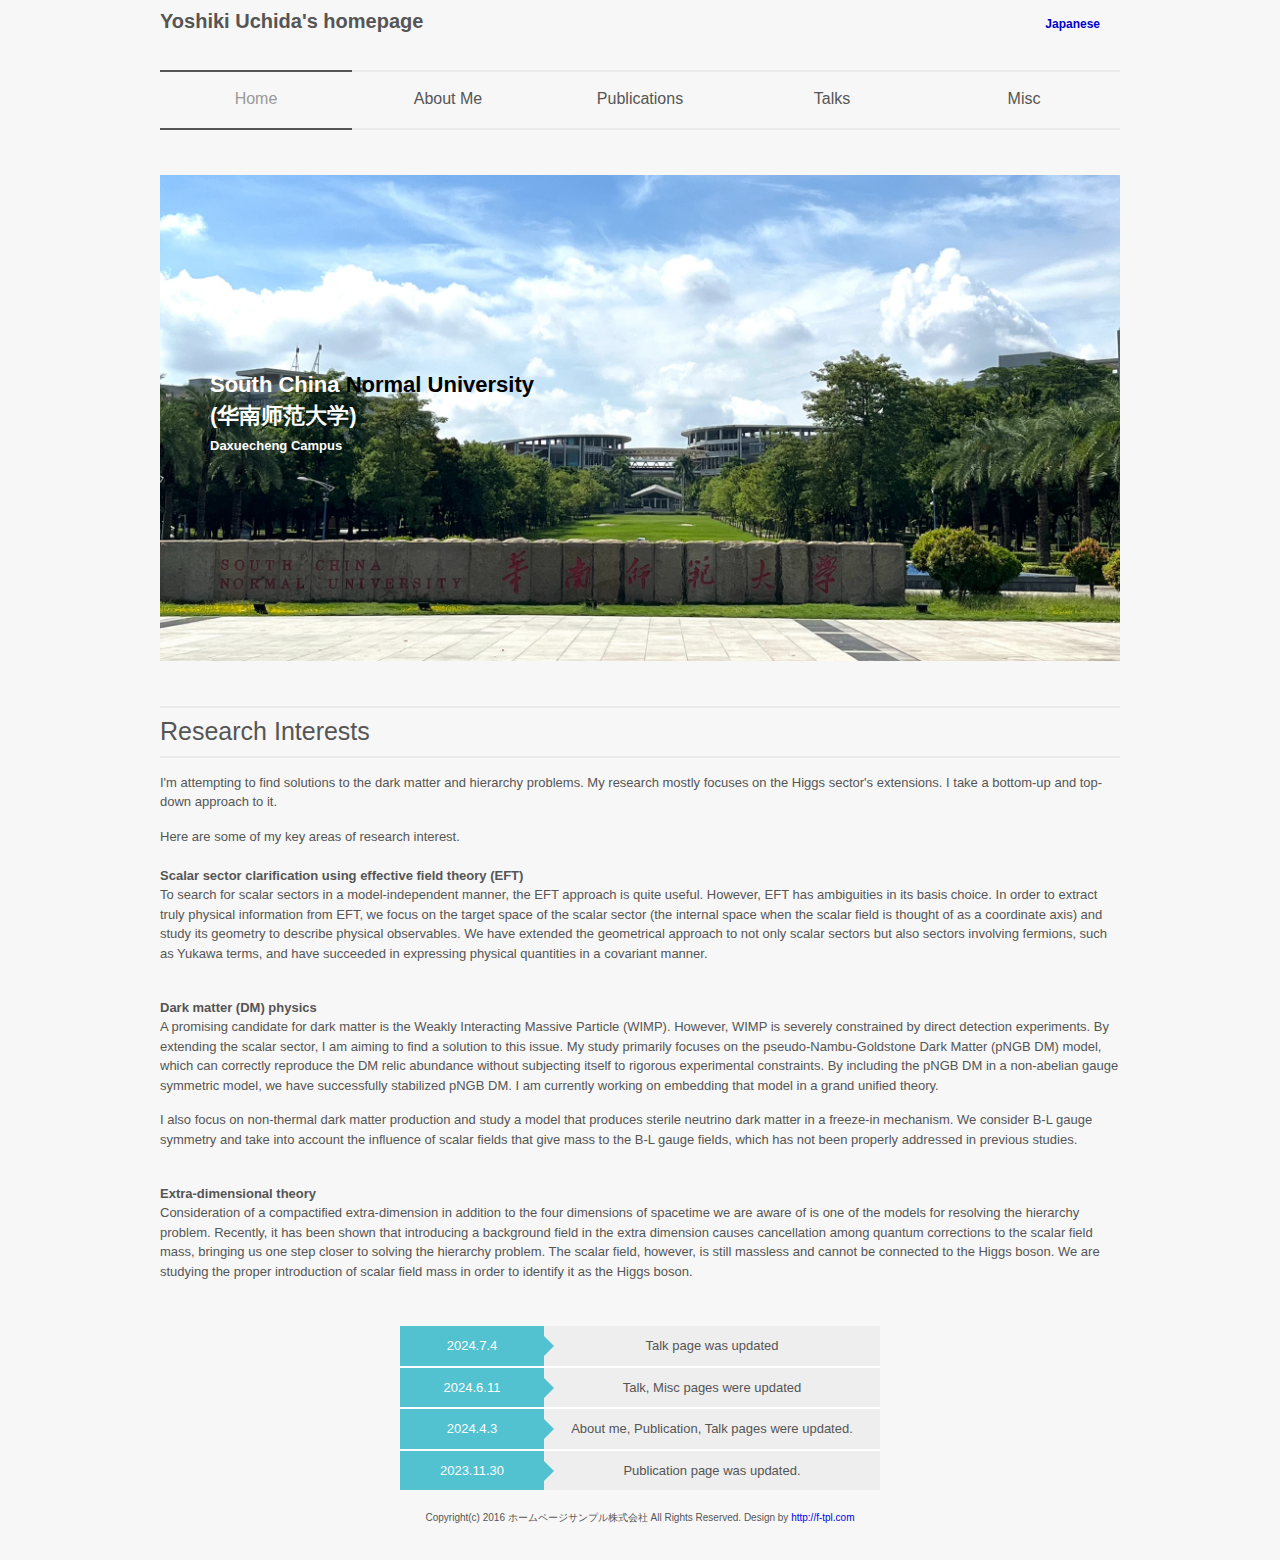
<file: index.html>
<!DOCTYPE html>
<html lang="ja">

<head>
	<meta charset="UTF-8">
	<meta name="viewport" content="width=device-width, user-scalable=yes, maximum-scale=1.0, minimum-scale=1.0">
	<meta name="description" content="Yoshiki Uchida's homepage">
	<title>Yoshiki Uchida's homepage</title>
	<link rel="profile" href="http://gmpg.org/xfn/11">
	<link rel="stylesheet" type="text/css" media="all" href="style.css">
	<!--[if lt IE 9]>
	<script src="js/html5.js"></script>
	<script src="js/css3-mediaqueries.js"></script>
	<![endif]-->
	<script src="js/jquery1.4.4.min.js"></script>
	<script src="js/script.js"></script>
</head>

<body>

	<header id="header" role="banner">
<!--		<h1>Yoshiki Uchida's homepage</h1> -->
		<div class="logo">
		  <a href="index.html" title="Yoshiki Uchida's homepage" rel="home">Yoshiki Uchida's homepage
<!--		    <span>Your Company Slogan</span> -->
		  </a>
		</div>
		<div class="info">
			<p class="tel"><a href="index_jpn.html"><span style="color:#0000cd"><b>Japanese</b></span></a></p>
<!--     		<p class="tel"><span>電話:</span> Japanese</p> --> 
<!--			<p class="open">受付時間: 平日 AM 10:00 〜 PM 5:00</p> -->
		</div> 
	</header>

	<nav id="mainNav">
		<div class="inner">
			<a class="menu" id="menu"><span>MENU</span></a>
			<div class="panel">
				<ul>
					<li class="current-menu-item"><a href="index.html"><strong>Home</strong></a></li>
<!--					<li>
						<a href="sample.html"><strong>ごあいさつ</strong><span>Greeting</span></a>
						<ul class="sub-menu">
							<li><a href="sample.html">代表メッセージ</a></li>
							<li><a href="sample.html">社員の声</a></li>
						</ul>
					</li> -->
					<li><a href="About_Me.html"><strong>About Me</strong></a></li>
					<li><a href="Publications.html"><strong>Publications</strong></a></li>
					<li><a href="Talks.html"><strong>Talks</strong></a></li>
					<li><a href="Misc.html"><strong>Misc</strong></a>
<!--					<li><a href="Misc.html"><strong>Misc</strong></a></li> -->
				</ul>
			</div>
		</div>
	</nav>

	<div id="wrapper">
		<div id="mainBanner">
		  <img src="images/scnu_v2.png" alt="Yoshiki Uchida's homepage">
		  <div class="slogan"><h2>South China <span style="color:#000000">Normal University</span>
		      <br>(华南师范大学)</h2><p>Daxuecheng Campus</p>
		</div>
	</div>

	<section class="content">
	  <h3 class="heading">Research Interests</h3>
	  <article class="post">
	    <p>I'm attempting to find solutions to the dark matter and hierarchy problems.
	    My research mostly focuses on the Higgs sector's extensions. I take a bottom-up and top-down approach to it.</p>
	    Here are some of my key areas of research interest.<br>
	    <br>
	    <b>Scalar sector clarification using effective field theory (EFT)</b><br>
	    <p>
	      To search for scalar sectors in a model-independent manner, the EFT approach is quite useful.
	      However, EFT has ambiguities in its basis choice.
	      In order to extract truly physical information from EFT, we focus on the target space of the scalar sector
	      (the internal space when the scalar field is thought of as a coordinate axis) and study its geometry to describe physical observables.
	      We have extended the geometrical approach to not only scalar sectors but also sectors involving fermions,
	      such as Yukawa terms, and have succeeded in expressing physical quantities in a covariant manner.
	    </p>
            <br>
	    <b>Dark matter (DM) physics</b><br>
	    <p>
	      A promising candidate for dark matter is the Weakly Interacting Massive Particle (WIMP).
	      However, WIMP is severely constrained by direct detection experiments. By extending the scalar sector,
	      I am aiming to find a solution to this issue.
	      My study primarily focuses on the pseudo-Nambu-Goldstone Dark Matter (pNGB DM) model,
	      which can correctly reproduce the DM relic abundance without subjecting itself to rigorous experimental constraints.
	      By including the pNGB DM in a non-abelian gauge symmetric model, we have successfully stabilized pNGB DM.
	      I am currently working on embedding that model in a grand unified theory.
	    </p> 
            <p>
	      I also focus on non-thermal dark matter production and study a model
	      that produces sterile neutrino dark matter in a freeze-in mechanism.
	      We consider B-L gauge symmetry and take into account the influence of scalar fields that give mass to the B-L gauge fields,
	      which has not been properly addressed in previous studies.
	    </p>  
            <br>
	    <b>Extra-dimensional theory</b><br>
	    <p>
	      Consideration of a compactified extra-dimension in addition to the four dimensions of spacetime
	      we are aware of is one of the models for resolving the hierarchy problem.
	      Recently, it has been shown that introducing a background field in the extra dimension
	      causes cancellation among quantum corrections to the scalar field mass, bringing us one step closer to solving the hierarchy problem.
	      The scalar field, however, is still massless and cannot be connected to the Higgs boson.
	      We are studying the proper introduction of scalar field mass in order to identify it as the Higgs boson.
	    </p>  
	  </article>
	  <center>
	    <table>
<!--	      <tr>
		<th>
		  <body>
		    <time id="modify"></time>
		    <script>
		      /* 更新日の取得  */
		      const last = new Date(document.lastModified);
		      const year = last.getFullYear();
		      const month = last.getMonth() + 1;
		      const date = last.getDate();
		      /* 日付を書き換える  */
		      const target = document.getElementById('modify');
		      target.textContent = year + '.' + month + '.' + date;
		    </script>
                  </body> 
                2023.9.26
		</th>
		<td> XXX were created. </td>
                </tr> -->
			<tr>
				<th> 2024.7.4 </th>
				<td> Talk page was updated </td>
			</tr>		
			<tr>
				<th> 2024.6.11 </th>
				<td> Talk, Misc pages were updated </td>
			</tr>	
            <tr>
                <th> 2024.4.3 </th>
				<td> About me, Publication, Talk pages were updated. </td>
	        </tr>
            <tr>
                <th> 2023.11.30 </th>
		        <td> Publication page was updated. </td>
	        </tr>
<!--	        <tr>
				<th> 2023.9.28 </th>
				<td> Misc page was updated. </td>
	        </tr>
	      <tr>
		<th> 2023.9.26 </th>
		<td> Misc page and update table were created. </td>
	      </tr>
	      <tr>
		<th> 2023.8.6 </th>
		<td> Japanese page was created. </td>
	      </tr>
	      <tr>
		<th> 2023.8.4. </th>
		<td> This web page was created and published. </td>
	      </tr>-->
	    </table>
	<p id="copyright">Copyright(c) 2016 ホームページサンプル株式会社 All Rights Reserved. Design by <a href="http://f-tpl.com" target="_blank" rel="nofollow">http://f-tpl.com</a></p><!-- ←クレジット表記を外す場合はシリアルキーが必要です http://f-tpl.com/credit/ -->

</body>
</html>
</file>
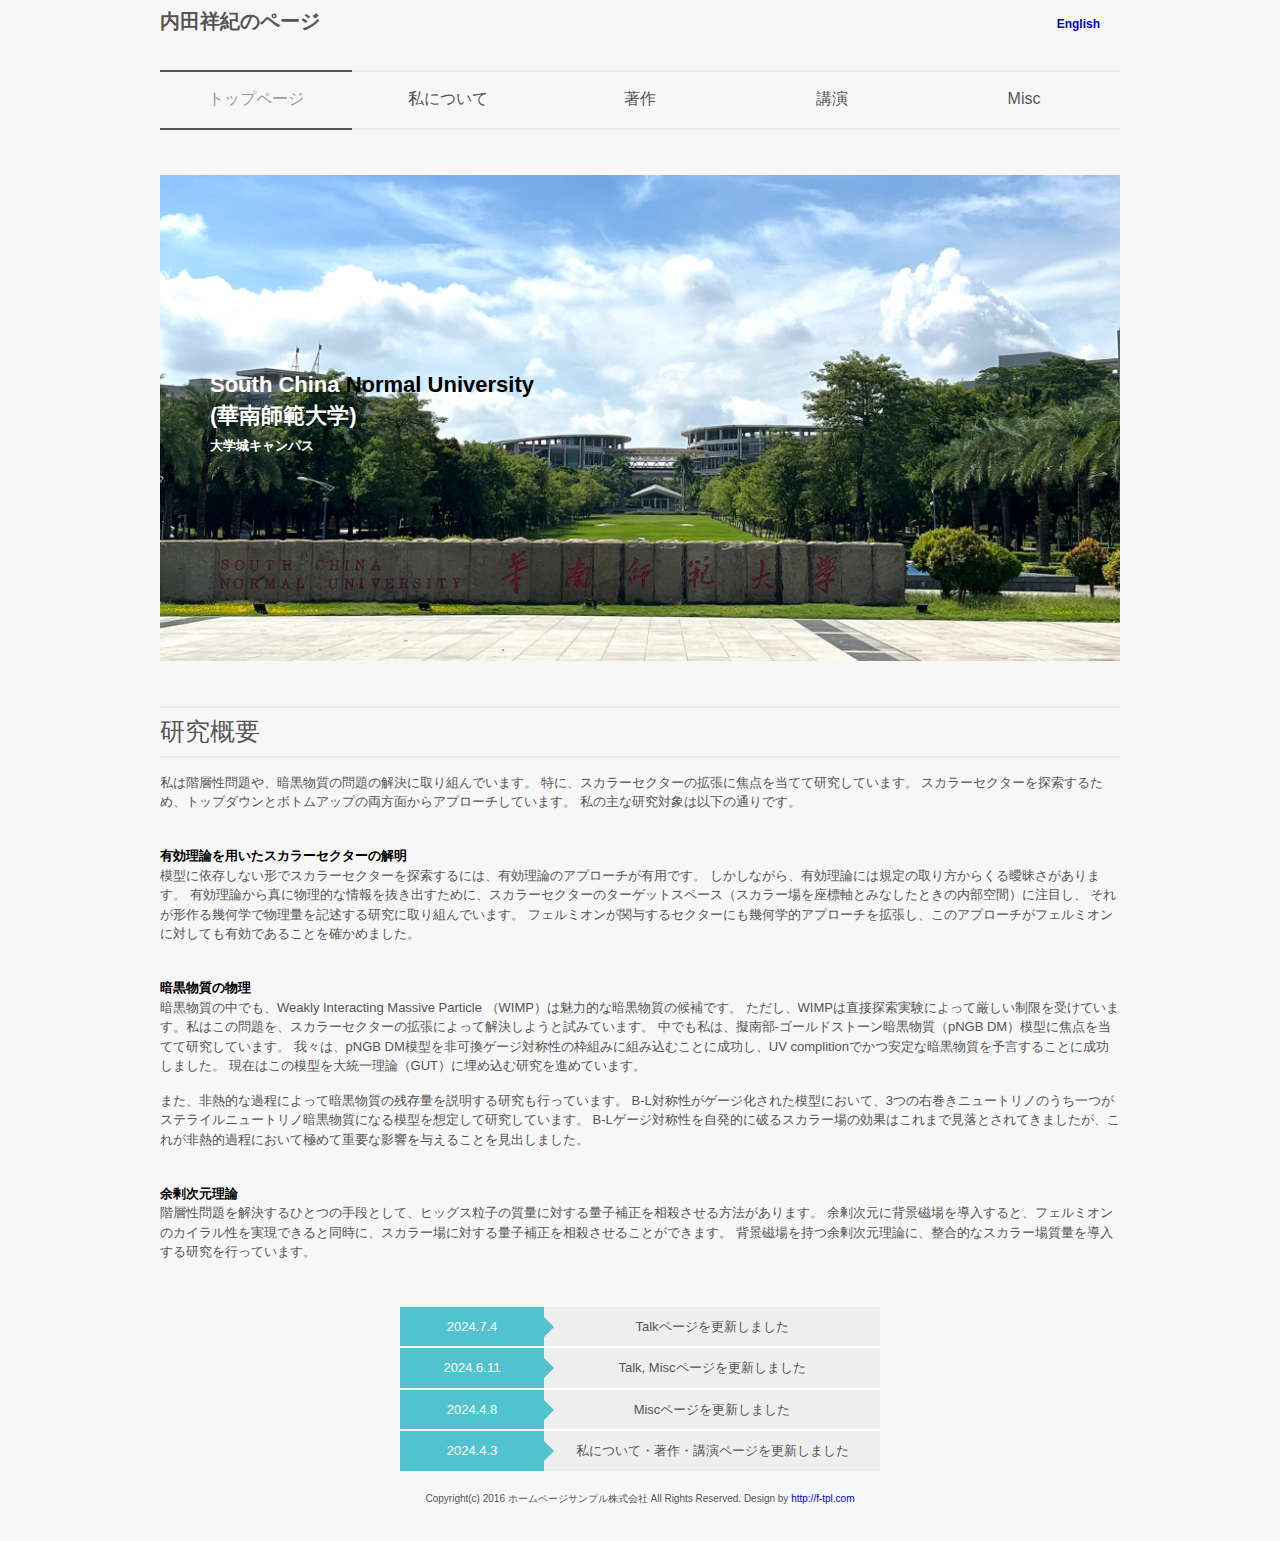
<file: index_jpn.html>
<!DOCTYPE html>
<html lang="ja">

<head>
	<meta charset="UTF-8">
	<meta name="viewport" content="width=device-width, user-scalable=yes, maximum-scale=1.0, minimum-scale=1.0">
	<meta name="description" content="Yoshiki Uchida's homepage">
	<title>内田祥紀のページ</title>
	<link rel="profile" href="http://gmpg.org/xfn/11">
	<link rel="stylesheet" type="text/css" media="all" href="style.css">
	<!--[if lt IE 9]>
	<script src="js/html5.js"></script>
	<script src="js/css3-mediaqueries.js"></script>
	<![endif]-->
	<script src="js/jquery1.4.4.min.js"></script>
	<script src="js/script.js"></script>
</head>

<body>

	<header id="header" role="banner">
<!--		<h1>Yoshiki Uchida's homepage</h1> -->
		<div class="logo">
		  <a href="index.html" title="Yoshiki Uchida's homepage" rel="home">内田祥紀のページ
<!--		    <span>Your Company Slogan</span> -->
		  </a>
		</div>
		<div class="info">
			<p class="tel"><a href="index.html"><span style="color:#0000cd"><b>English</b></span></a></p>
<!--     		<p class="tel"><span>電話:</span> Japanese</p> --> 
<!--			<p class="open">受付時間: 平日 AM 10:00 〜 PM 5:00</p> -->
		</div> 
	</header>

	<nav id="mainNav">
		<div class="inner">
			<a class="menu" id="menu"><span>MENU</span></a>
			<div class="panel">
				<ul>
					<li class="current-menu-item"><a href="index_jpn.html"><strong>トップページ</strong></a></li>
<!--					<li>
						<a href="sample.html"><strong>ごあいさつ</strong><span>Greeting</span></a>
						<ul class="sub-menu">
							<li><a href="sample.html">代表メッセージ</a></li>
							<li><a href="sample.html">社員の声</a></li>
						</ul>
					</li> -->
					<li><a href="About_Me_jpn.html"><strong>私について</strong></a></li>
					<li><a href="Publications_jpn.html"><strong>著作</strong></a></li>
					<li><a href="Talks_jpn.html"><strong>講演</strong></a></li>
					<li><a><strong>Misc</strong></a>
						<ul class="sub-menu">
						  <li><a href="Misc-links_jpn.html">リンク</a></li>
						  <li><a href="Misc-life_jpn.html">中国でのポスドク</a></li>
						</ul>
					</li>  
				</ul>
			</div>
		</div>
	</nav>

	<div id="wrapper">
		<div id="mainBanner">
		  <img src="images/scnu_v2.png" alt="Yoshiki Uchida's homepage">
		  <div class="slogan"><h2>South China <span style="color:#000000">Normal University</span>
		      <br>(華南師範大学)</h2><p>大学城キャンパス</p>
		</div>
	</div>

	<section class="content">
	  <h3 class="heading">研究概要</h3>
	  <article class="post">
	    <p>
	      私は階層性問題や、暗黒物質の問題の解決に取り組んでいます。
	      特に、スカラーセクターの拡張に焦点を当てて研究しています。
	      スカラーセクターを探索するため、トップダウンとボトムアップの両方面からアプローチしています。

	      私の主な研究対象は以下の通りです。
	    </p>
	    <br>
	    <b><span style="color:#000000">有効理論を用いたスカラーセクターの解明</span></b>
	    <p>
	      模型に依存しない形でスカラーセクターを探索するには、有効理論のアプローチが有用です。
	      しかしながら、有効理論には規定の取り方からくる曖昧さがあります。
	      有効理論から真に物理的な情報を抜き出すために、スカラーセクターのターゲットスペース（スカラー場を座標軸とみなしたときの内部空間）に注目し、
	      それが形作る幾何学で物理量を記述する研究に取り組んでいます。
	      フェルミオンが関与するセクターにも幾何学的アプローチを拡張し、このアプローチがフェルミオンに対しても有効であることを確かめました。
	    </p>
            <br>
	    <b><span style="color:#000000">暗黒物質の物理</span></b>
            <p>
	      暗黒物質の中でも、Weakly Interacting Massive Particle （WIMP）は魅力的な暗黒物質の候補です。
	      ただし、WIMPは直接探索実験によって厳しい制限を受けています。私はこの問題を、スカラーセクターの拡張によって解決しようと試みています。
	      中でも私は、擬南部-ゴールドストーン暗黒物質（pNGB DM）模型に焦点を当てて研究しています。
	      我々は、pNGB DM模型を非可換ゲージ対称性の枠組みに組み込むことに成功し、UV complitionでかつ安定な暗黒物質を予言することに成功しました。
	      現在はこの模型を大統一理論（GUT）に埋め込む研究を進めています。
	    </p>  
            <p>
	      また、非熱的な過程によって暗黒物質の残存量を説明する研究も行っています。
	      B-L対称性がゲージ化された模型において、3つの右巻きニュートリノのうち一つがステライルニュートリノ暗黒物質になる模型を想定して研究しています。
	      B-Lゲージ対称性を自発的に破るスカラー場の効果はこれまで見落とされてきましたが、これが非熱的過程において極めて重要な影響を与えることを見出しました。
	    </p>  
            <br>
	    <b><span style="color:#000000">余剰次元理論</span></b>
	    <p>
	      階層性問題を解決するひとつの手段として、ヒッグス粒子の質量に対する量子補正を相殺させる方法があります。
	      余剰次元に背景磁場を導入すると、フェルミオンのカイラル性を実現できると同時に、スカラー場に対する量子補正を相殺させることができます。
	      背景磁場を持つ余剰次元理論に、整合的なスカラー場質量を導入する研究を行っています。
	    </p>  
	  </article>
	  <center>
	    <table>
			<tr>
				<th> 2024.7.4 </th>
				<td> Talkページを更新しました </td>
			</tr>	
		    <tr>
				<th> 2024.6.11 </th>
				<td> Talk, Miscページを更新しました </td>
			</tr>
            <tr>
				<th> 2024.4.8 </th>
				<td> Miscページを更新しました </td>
			</tr>
            <tr>
              <th> 2024.4.3 </th>
			  <td> 私について・著作・講演ページを更新しました </td>
            </tr>
<!--            <tr>
              <th> 2023.11.30 </th>
	      <td> 著作ページを更新しました </td>
            </tr>
              <th> 2023.9.28 </th>  
              <td> Miscページを更新しました </td>
            </tr>
	    <tr>
	      <th> 2023.9.26 </th>
	      <td> Miscページと更新表を作成しました </td>
            </tr>
	    <tr>
	      <th> 2023.8.6 </th>
	      <td> 日本語ページを作成しました </td>
	    </tr>
	    <tr>
	      <th> 2023.8.4 </th>
	      <td> 本ホームページを作成・公開しました </td>
	    </tr>-->
	  </table>
	  </center>
	<p id="copyright">Copyright(c) 2016 ホームページサンプル株式会社 All Rights Reserved. Design by <a href="http://f-tpl.com" target="_blank" rel="nofollow">http://f-tpl.com</a></p><!-- ←クレジット表記を外す場合はシリアルキーが必要です http://f-tpl.com/credit/ -->

</body>
</html>
</file>
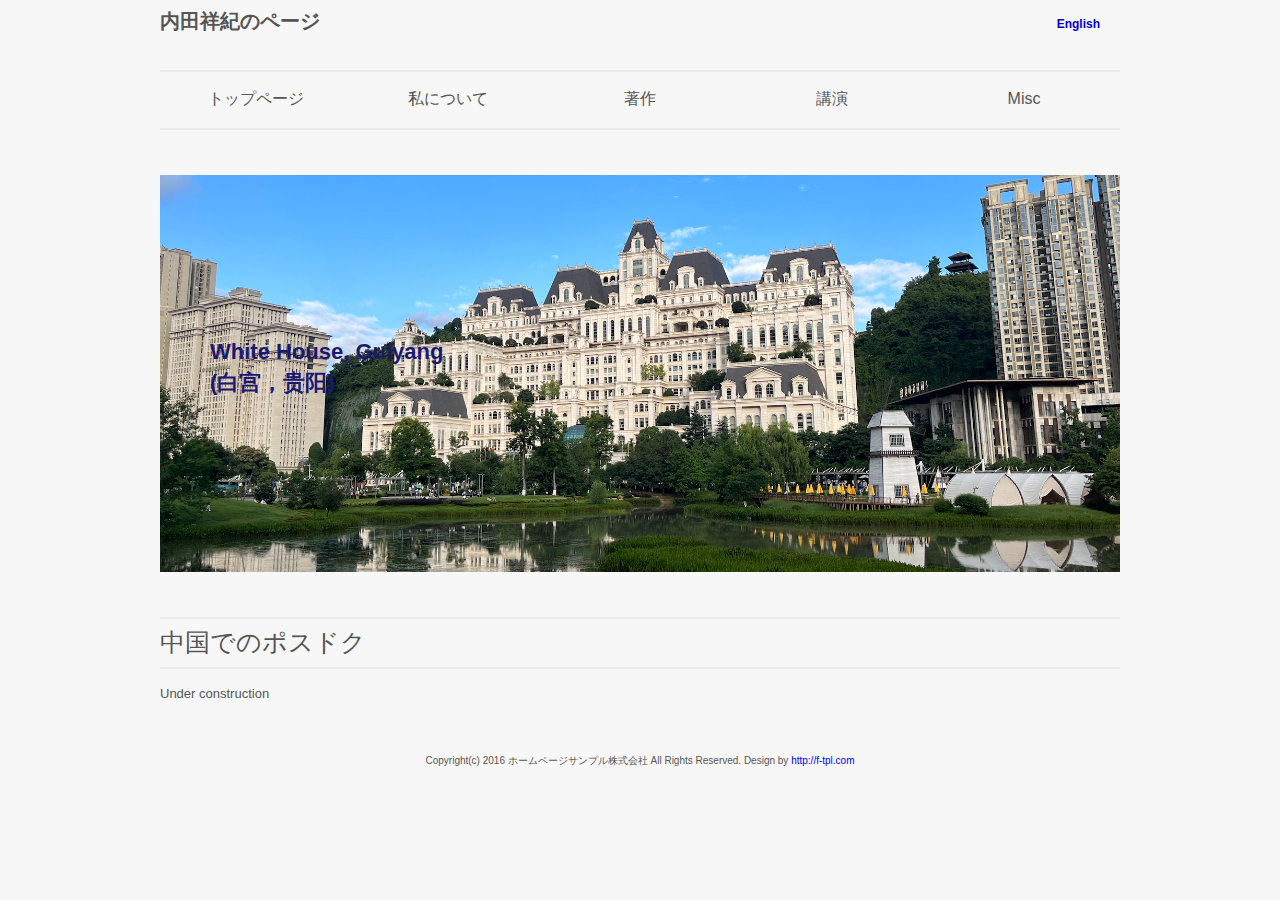
<file: Misc-life_jpn.html>
<!DOCTYPE html>
<html lang="ja">

<head>
	<meta charset="UTF-8">
	<meta name="viewport" content="width=device-width, user-scalable=yes, maximum-scale=1.0, minimum-scale=1.0">
	<meta name="description" content="Yoshiki Uchida's homepage">
	<title>内田祥紀のページ</title>
	<link rel="profile" href="http://gmpg.org/xfn/11">
	<link rel="stylesheet" type="text/css" media="all" href="style.css">
	<script src="js/jquery1.4.4.min.js"></script>
	<script src="js/script.js"></script>
</head>

<body>

	<header id="header" role="banner">
		<div class="logo">
		  <a href="index_jpn.html" title="Yoshiki Uchida's homepage" rel="home">内田祥紀のページ
		  </a>
		</div>
                <div class="info">
                <p class ="tel"><a href="Misc.html"><span style="color:#0000cd"><b>English</b></span></a></p>
                </div>
	</header>

	<nav id="mainNav">
		<div class="inner">
			<a class="menu" id="menu"><span>MENU</span></a>
			<div class="panel">
				<ul>
					<li><a href="index_jpn.html"><strong>トップページ</strong></a></li>
					<li><a href="About_Me_jpn.html"><strong>私について</strong></a></li>
					<li><a href="Publications_jpn.html"><strong>著作</strong></a></li>
					<li><a href="Talks_jpn.html"><strong>講演</strong></a></li>
					<li><a><strong>Misc</strong></a> 
					  <ul class="sub-menu">
					    <li><a href="Misc-links_jpn.html">リンク</a></li>
					    <li class="current-menu-item"><a href="Misc-life_jpn.html">中国でのポスドク</a></li>
					  </ul>
					</li>  
				</ul>
			</div>
		</div>
	</nav>

	<div id="wrapper">
	  <div id="mainBanner">
	    <img src="images/Guizhou_v2.png" alt="Yoshiki Uchida's homepage">
	    <div class="slogan"><h2><span style="color:#191970">White House, Guiyang<br>(白宫，贵阳)</span></h2>
	    </div>
	  </div>
	  
	<section class="content">
	  <h3 class="heading">中国でのポスドク</h3>
	    <article class="post">
	    Under construction
	    </article>
	</section>		
	<p id="copyright">Copyright(c) 2016 ホームページサンプル株式会社 All Rights Reserved. Design by
	  <a href="http://f-tpl.com" target="_blank" rel="nofollow">http://f-tpl.com</a>
	</p><!-- ←クレジット表記を外す場合はシリアルキーが必要です http://f-tpl.com/credit/ -->
</body>
</html>
</file>
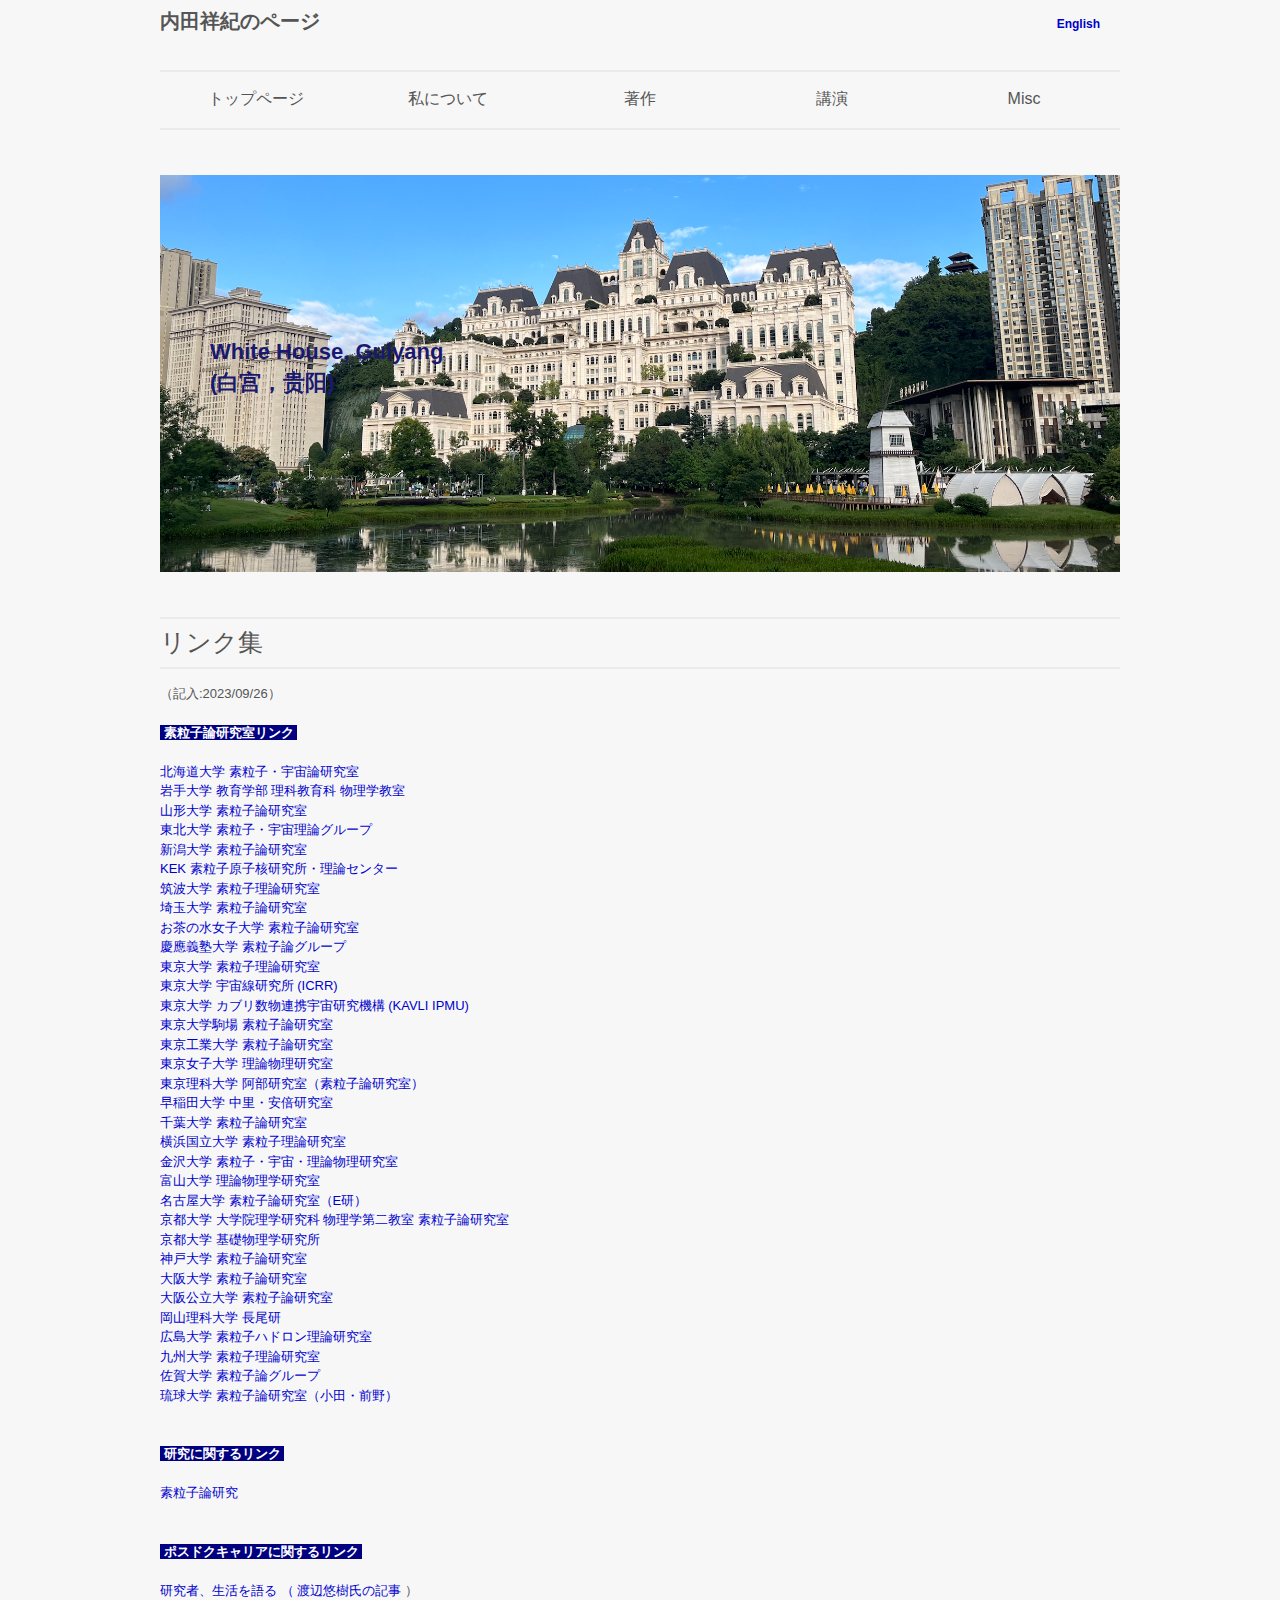
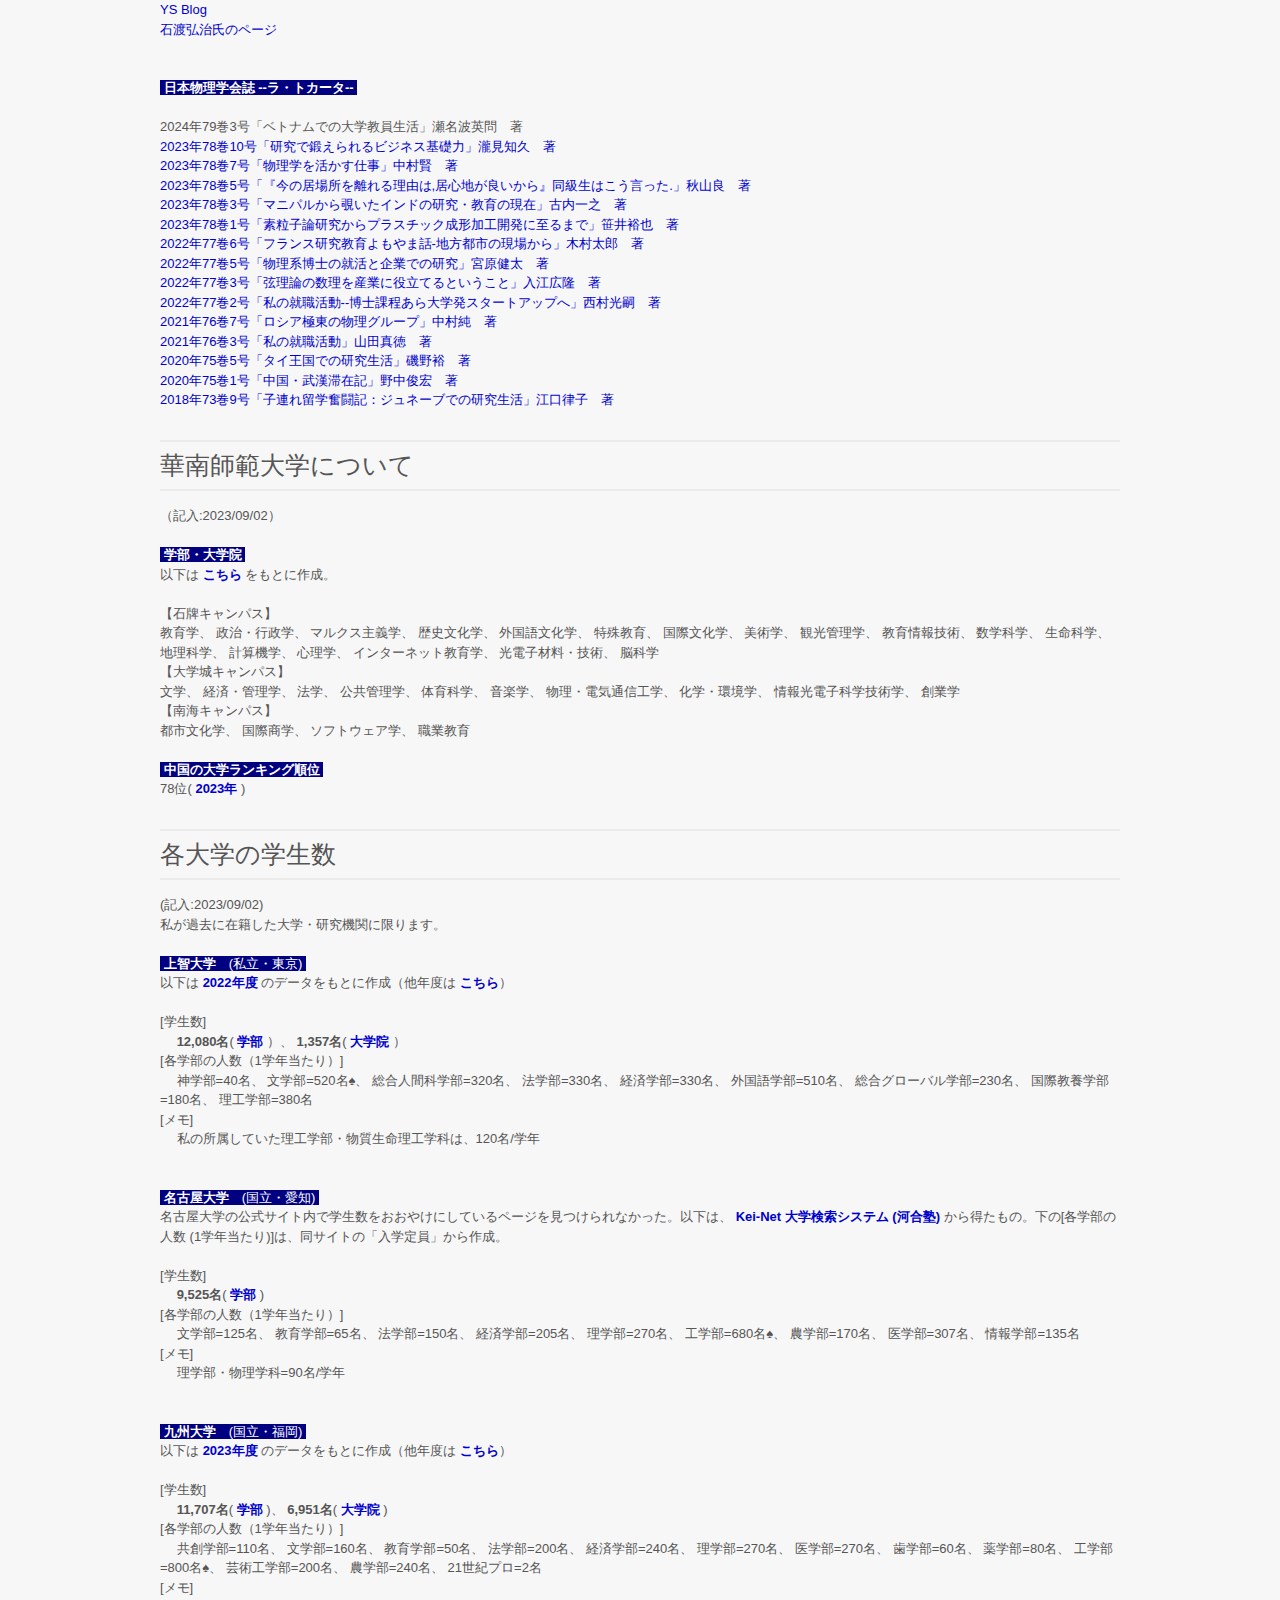
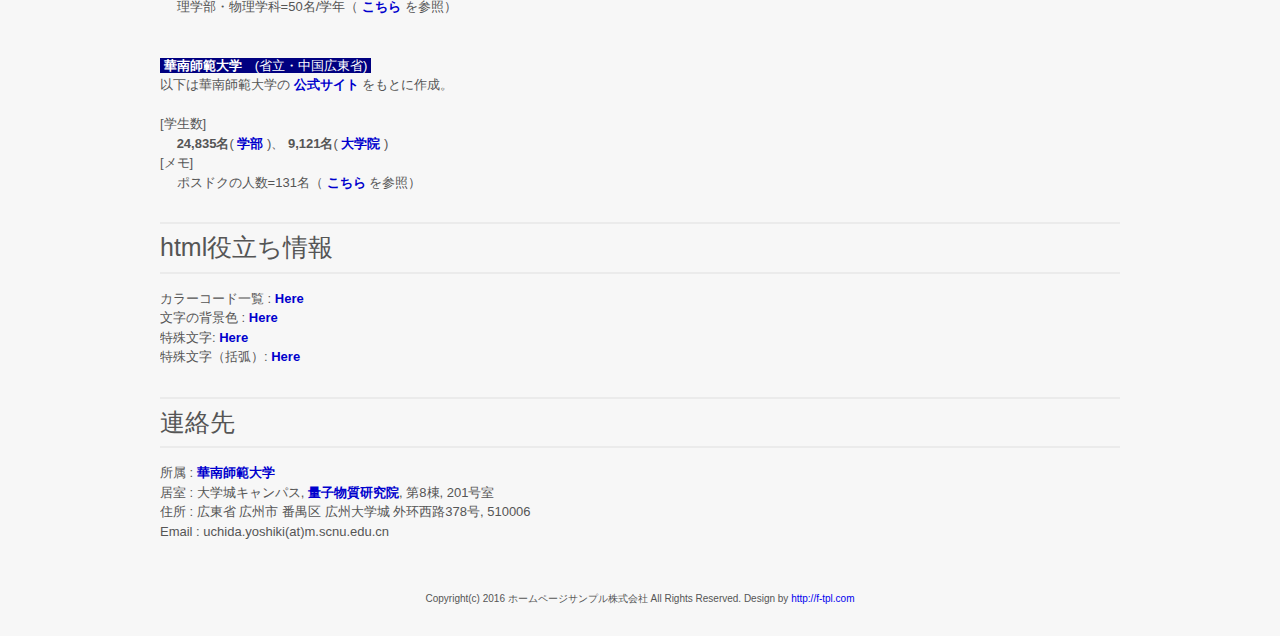
<file: Misc-links_jpn.html>
<!DOCTYPE html>
<html lang="ja">

<head>
	<meta charset="UTF-8">
	<meta name="viewport" content="width=device-width, user-scalable=yes, maximum-scale=1.0, minimum-scale=1.0">
	<meta name="description" content="Yoshiki Uchida's homepage">
	<title>内田祥紀のページ</title>
	<link rel="profile" href="http://gmpg.org/xfn/11">
	<link rel="stylesheet" type="text/css" media="all" href="style.css">
	<script src="js/jquery1.4.4.min.js"></script>
	<script src="js/script.js"></script>
</head>

<body>

	<header id="header" role="banner">
		<div class="logo">
		  <a href="index_jpn.html" title="Yoshiki Uchida's homepage" rel="home">内田祥紀のページ
		  </a>
		</div>
                <div class="info">
                <p class ="tel"><a href="Misc.html"><span style="color:#0000cd"><b>English</b></span></a></p>
                </div>
	</header>

	<nav id="mainNav">
		<div class="inner">
			<a class="menu" id="menu"><span>MENU</span></a>
			<div class="panel">
				<ul>
					<li><a href="index_jpn.html"><strong>トップページ</strong></a></li>
					<li><a href="About_Me_jpn.html"><strong>私について</strong></a></li>
					<li><a href="Publications_jpn.html"><strong>著作</strong></a></li>
					<li><a href="Talks_jpn.html"><strong>講演</strong></a></li>
					<li><a><strong>Misc</strong></a>
					  <ul class="sub-menu">
					    <li class="current-menu-item"><a href="Misc-links_jpn.html">リンク</a></li>
					    <li><a href="Misc-life_jpn.html">中国でのポスドク</a></li>
					  </ul>
					</li>  
				</ul>
			</div>
		</div>
	</nav>

	<div id="wrapper">
	  <div id="mainBanner">
	    <img src="images/Guizhou_v2.png" alt="Yoshiki Uchida's homepage">
	    <div class="slogan"><h2><span style="color:#191970">White House, Guiyang<br>(白宫，贵阳)</span></h2>
	    </div>
	  </div>
	  
	  <section class="content">
	    <h3 class="heading">リンク集</h3>
	    <article class="post">
	      （記入:2023/09/26）
	    <br>
	    <br>
	    <span style="color:#ffffff;background-color:#000080"><b>&nbsp;素粒子論研究室リンク&nbsp;</b></span>
	    <br>
	    <br>
	    <li>
	      <a href="https://www.sci.hokudai.ac.jp/grp/hep/web/"target="blank">
		<span style="color:#0000cd">
		  <div class="hover-red" style="display: inline-block; _display: inline;">北海道大学 素粒子・宇宙論研究室</div>
		</span>
	      </a>
	    </li>	    
	    <li>
	      <a href="https://physics.edu.iwate-u.ac.jp/"target="blank">
		<span style="color:#0000cd">
		  <div class="hover-red" style="display: inline-block; _display: inline;">岩手大学 教育学部 理科教育科 物理学教室</div> 
		</span>
	      </a>
	    </li>
	    <li>
	      <a href="http://sci.kj.yamagata-u.ac.jp/~meto/web/welcome.html"target="blank">
		<span style="color:#0000cd">
		  <div class="hover-red" style="display: inline-block; _display: inline;">山形大学 素粒子論研究室</div>
		</span>
	      </a>
	    </li>
	    <li>
	      <a href="http://www.tuhep.phys.tohoku.ac.jp/index-j.shtml"target="blank">
		<span style="color:#0000cd">
		  <div class="hover-red" style="display: inline-block; _display: inline;">東北大学 素粒子・宇宙理論グループ</div>
		</span>
	      </a> 
            </li>
	    <li>
	      <a href="http://muse.sc.niigata-u.ac.jp/"target="blank">
		<span style="color:#0000cd">
		  <div class="hover-red" style="display: inline-block; _display: inline;">新潟大学 素粒子論研究室</div>
		</span>  
	      </a>
	    </li>
	    <li>
	      <a href="https://www2.kek.jp/theory-center/theory/"target="blank">
		<span style="color:#0000cd">
		  <div class="hover-red" style="display: inline-block; _display: inline;">KEK 素粒子原子核研究所・理論センター</div>
		</span>
	      </a>
	    </li>
	    <li>
	      <a href="https://www-het.ph.tsukuba.ac.jp"target="blank">
		<span style="color:#0000cd">
		  <div class="hover-red" style="display: inline-block; _display: inline;">筑波大学 素粒子理論研究室</div>
		</span>
	      </a>
	    </li>
	    <li>
	      <a href="https://krishna.th.phy.saitama-u.ac.jp/hep/hep.html"target="blank">
		<span style="color:#0000cd">
		  <div class="hover-red" style="display: inline-block; _display: inline;">埼玉大学 素粒子論研究室</div>
		</span>
	      </a>
	    </li>
	    <li>
	      <a href="https://www-p.sci.ocha.ac.jp/phys-hep/"target="blank">
		<span style="color:#0000cd">
		  <div class="hover-red" style="display: inline-block; _display: inline;">お茶の水女子大学 素粒子論研究室</div>
		</span>
	      </a>
	    </li>
	    <li>
	      <a href="http://sasuke.econ.hc.keio.ac.jp/~hep/"target="blank">
		<span style="color:#0000cd">
		  <div class="hover-red" style="display: inline-block; _display: inline;">慶應義塾大学 素粒子論グループ</div>
		</span>
	      </a>
	    </li>
	    <li>
	      <a href="https://www-hep.phys.s.u-tokyo.ac.jp/"target="blank">
		<span style="color:#0000cd">
		  <div class="hover-red" style="display: inline-block; _display: inline;">東京大学 素粒子理論研究室</div>
		</span>
              </a>
	    </li>
	    <li>
	      <a href="https://www.icrr.u-tokyo.ac.jp/"target="blank">
		<span style="color:#0000cd">
		  <div class="hover-red" style="display: inline-block; _display: inline;">東京大学 宇宙線研究所 (ICRR)</div>
                </span>
	      </a>	
	    </li>
	    <li>
	      <a href="https://www.ipmu.jp/ja"target="blank">
		<span style="color:#0000cd">
		  <div class="hover-red" style="display: inline-block; _display: inline;">東京大学 カブリ数物連携宇宙研究機構 (KAVLI IPMU)</div>
                </span>
	      </a>	
	    </li>	
	    <li>
	      <a href="http://hep1.c.u-tokyo.ac.jp/index.html.ja"target="blank">
		<span style="color:#0000cd">
		  <div class="hover-red" style="display: inline-block; _display: inline;">東京大学駒場 素粒子論研究室</div>
		</span>  
              </a>
	    </li>
	    <li>
	      <a href="http://www.th.phys.titech.ac.jp/particle/index.html"target="blank">
		<span style="color:#0000cd">
		  <div class="hover-red" style="display: inline-block; _display: inline;">東京工業大学 素粒子論研究室</div>
		</span>  
	      </a>
	    </li>
	    <li>
	     <a href="https://sites.google.com/lab.twcu.ac.jp/phys-ja/home"target="blank">
		<span style="color:#0000cd">
		  <div class="hover-red" style="display: inline-block; _display: inline;">東京女子大学 理論物理研究室</div>
		</span>
	      </a>
	    </li>  
	    <li>
	      <a href="https://www.rs.tus.ac.jp/abe.tomohiro/"target="blank">
		<span style="color:#0000cd">
		  <div class="hover-red" style="display: inline-block; _display: inline;">東京理科大学 阿部研究室（素粒子論研究室）</div>
		</span>
	      </a>
	    </li>  
	    <li>
	      <a href="http://www.hep.phys.waseda.ac.jp/index-j.html"target="blank">
		<span style="color:#0000cd">
		  <div class="hover-red" style="display: inline-block; _display: inline;">早稲田大学 中里・安倍研究室　</div>
                </span>
              </a>
	    </li>
	    <li>
	      <a href="http://physics.s.chiba-u.ac.jp/particle/"target="blank">
		<span style="color:#0000cd">
		  <div class="hover-red" style="display: inline-block; _display: inline;">千葉大学 素粒子論研究室</div>
		</span>  
	      </a>
	    </li> 
	    <li>
	      <a href="http://soryushi.ynu.ac.jp/profile.html"target="blank">
		<span style="color:#0000cd">
		  <div class="hover-red" style="display: inline-block; _display: inline;">横浜国立大学 素粒子理論研究室</div>
		</span>  
	      </a>
	    </li>  
	    <li>
	      <a href="https://hep.s.kanazawa-u.ac.jp/web/home.html"target="blank">
		<span style="color:#0000cd">
		  <div class="hover-red" style="display: inline-block; _display: inline;">金沢大学 素粒子・宇宙・理論物理研究室</div>
		</span>
	      </a>
	    </li>
	    <li>
	      <a href="http://www3.u-toyama.ac.jp/theory/"target="blank">
		<span style="color:#0000cd">
		  <div class="hover-red" style="display: inline-block; _display: inline;">富山大学 理論物理学研究室</div>
		</span>
	      </a>
            </li>
	    <li>
	      <a href="https://www.eken.phys.nagoya-u.ac.jp/"target="blank">
		<span style="color:#0000cd">
		  <div class="hover-red" style="display: inline-block; _display: inline;">名古屋大学 素粒子論研究室（E研）</div>
		</span>
	      </a>
	    </li>  
	    <li>
	      <a href="https://www-gauge.scphys.kyoto-u.ac.jp/"target="blank">
		<span style="color:#0000cd">
		  <div class="hover-red" style="display: inline-block; _display: inline;">京都大学 大学院理学研究科 物理学第二教室 素粒子論研究室</div>
		</span>  
	      </a>
	    </li>
	    <li>
	      <a href="https://www.kyoto-u.ac.jp/ja/department/228"target="blank">
		<span style="color:#0000cd">
		  <div class="hover-red" style="display: inline-block; _display: inline;">京都大学 基礎物理学研究所</div>
		</span>
	      </a>
	    </li>  		
	    <li>
	      <a href="http://octopus.phys.sci.kobe-u.ac.jp/"target="blank">
		<span style="color:#0000cd">
		  <div class="hover-red" style="display: inline-block; _display: inline;">神戸大学 素粒子論研究室</div>
		</span>
	      </a>
	    </li>
	    <li>
	      <a href="http://www-het.phys.sci.osaka-u.ac.jp/"target="blank">
		<span style="color:#0000cd">
		  <div class="hover-red" style="display: inline-block; _display: inline;">大阪大学 素粒子論研究室</div>
		</span>
	      </a>
	    </li>
	    <li>
	      <a href="http://www.sci.osaka-cu.ac.jp/phys/particle/"target="blank">
		<span style="color:#0000cd">
		  <div class="hover-red" style="display: inline-block; _display: inline;">大阪公立大学 素粒子論研究室</div>
		</span>
	      </a>
	    </li>
	    <li>
	      <a href="https://www.dap.ous.ac.jp/~nagao/"target="blank">
		<span style="color:#0000cd">
		  <div class="hover-red" style="display: inline-block; _display: inline;">岡山理科大学 長尾研</div>
		</span>
	      </a>
	    </li>
	    <li>
	      <a href="http://theo.phys.sci.hiroshima-u.ac.jp/~sohaken/"target="blank">
		<span style="color:#0000cd">
		  <div class="hover-red" style="display: inline-block; _display: inline;">広島大学 素粒子ハドロン理論研究室</div>
		</span>
	      </a>
	    </li>
	    <li>
	      <a href="https://sites.google.com/view/kyushu-het/home"target="blank">
		<span style="color:#0000cd">
		  <div class="hover-red" style="display: inline-block; _display: inline;">九州大学 素粒子理論研究室</div>
		</span>
	      </a>
	    </li>
	    <li>
	      <a href="http://www.phys.saga-u.ac.jp/japanese/page010.html"target="blank">
		<span style="color:#0000cd">
		  <div class="hover-red" style="display: inline-block; _display: inline;">佐賀大学 素粒子論グループ</div>
		</span>
	      </a>
	    </li>
	    <li>
	      <a href="http://www.phys.u-ryukyu.ac.jp/wiki/index.php?%C1%C7%CE%B3%BB%D2%CF%C0%B8%A6%B5%E6%BC%BC%A1%CA%BE%AE%C5%C4%A1%A6%C1%B0%CC%EE%A1%CB"target="blank">
		<span style="color:#0000cd">
		  <div class="hover-red" style="display: inline-block; _display: inline;">琉球大学 素粒子論研究室（小田・前野）</div>
		</span>
	      </a>
	    </li>
	    <br>
	    <br>
	    <span style="color:#ffffff;background-color:#000080"><b>&nbsp;研究に関するリンク&nbsp;</b></span>
	    <br>
	    <br>
	      <li>
		<a href="https://www2.yukawa.kyoto-u.ac.jp/~soken.editorial/index.html"target="blank">
		  <span style="color:#0000cd">
		    <div class="hover-red" style="display: inline-block; _display: inline;">素粒子論研究</div>
		  </span>
		</a>	
	      </li>
	      <br>
	      <br>
	      <span style="color:#ffffff;background-color:#000080"><b>&nbsp;ポスドクキャリアに関するリンク&nbsp;</b></span>
	      <br>
	      <br>
	      <li>
		<a href="https://tanemaki.iwanami.co.jp/categories/1019"target="blank">
		  <span style="color:#0000cd">
		    <div class="hover-red" style="display: inline-block; _display: inline;">研究者、生活を語る</div>
		  </span>
		  （
		</a>
		<a href="https://tanemaki.iwanami.co.jp/posts/6816"target="blank">
		  <span style="color:#0000cd">
		    <div class="hover-red" style="display: inline-block; _display: inline;">渡辺悠樹氏の記事</div>
		  </span>
		</a>
		）
	      </li>
	      <li>
		<a href="https://yoshiki-sato.blogspot.com/"target="blank">
		  <span style="color:#0000cd">
		    <div class="hover-red" style="display: inline-block; _display: inline;">YS Blog</div>
		  </span>
		</a>
	      </li>	
	      <li>
		<a href="https://hep.s.kanazawa-u.ac.jp/ishiwata/web/myself.html"target="blank">
		  <span style="color:#0000cd">
		    <div class="hover-red" style="display: inline-block; _display: inline;">石渡弘治氏のページ</div>
		  </span>
		</a>
	      </li>
	      <br>
	      <br>
	      <span style="color:#ffffff;background-color:#000080"><b>&nbsp;日本物理学会誌  --ラ・トカータ--&nbsp;</b></span>
              <br>
	      <br>
	      <li>
<!--		<a href=""target="blank">
		  <span style="color:#0000cd">
		    <div class="hover-red" style="display: inline-block; _display:inline;"> -->
		      2024年79巻3号「ベトナムでの大学教員生活」瀬名波英問　著
<!--		    </div>
		  </span>
		</a> -->
	      </li>
	      <li>
		<a href="https://www.jstage.jst.go.jp/article/butsuri/78/10/78_605/_article/-char/ja"target="blank">
		  <span style="color:#0000cd">
		    <div class="hover-red" style="display: inline-block; _display:inline;">2023年78巻10号「研究で鍛えられるビジネス基礎力」瀧見知久　著</div>
		  </span>
		</a>
	      </li>
	      <li>
		<a href="https://www.jstage.jst.go.jp/article/butsuri/78/7/78_415/_article/-char/ja/"target="blank">
		  <span style="color:#0000cd">
		    <div class="hover-red" style="display: inline-block; _display:inline;">2023年78巻7号「物理学を活かす仕事」中村賢　著</div>
		  </span>
		</a>
	      </li>
	      <li>
		<a href="https://www.jstage.jst.go.jp/article/butsuri/78/5/78_281/_article/-char/ja/"target="blank">
		  <span style="color:#0000cd">
		    <div class="hover-red" style="display: inline-block; _display:inline;">2023年78巻5号「『今の居場所を離れる理由は,居心地が良いから』同級生はこう言った.」秋山良　著</div>
		  </span>
		</a>
	      </li>	
	      <li>
		<a href="https://www.jstage.jst.go.jp/article/butsuri/78/3/78_154/_article/-char/ja/"target="blank">
		  <span style="color:#0000cd">
		    <div class="hover-red" style="display: inline-block; _display:inline;">2023年78巻3号「マニパルから覗いたインドの研究・教育の現在」古内一之　著</div>
		  </span>
		</a>
	      </li>
	      <li>
		<a href="https://www.jstage.jst.go.jp/article/butsuri/78/1/78_39/_article/-char/ja/"target="blank">
		  <span style="color:#0000cd">
		    <div class="hover-red" style="display: inline-block; _display:inline;">2023年78巻1号「素粒子論研究からプラスチック成形加工開発に至るまで」笹井裕也　著</div>
		  </span>
		</a>
	      </li>
	      <li>
		<a href="https://www.jstage.jst.go.jp/article/butsuri/77/6/77_391/_article/-char/ja/"target="blank">
		  <span style="color:#0000cd">
		    <div class="hover-red" style="display: inline-block; _display:inline;">2022年77巻6号「フランス研究教育よもやま話-地方都市の現場から」木村太郎　著</div>
		  </span>
		</a>
	      </li>
	      <li>
		<a href="https://www.jstage.jst.go.jp/article/butsuri/77/5/77_315/_article/-char/ja/"target="blank">
		  <span style="color:#0000cd">
		    <div class="hover-red" style="display: inline-block; _display:inline;">2022年77巻5号「物理系博士の就活と企業での研究」宮原健太　著</div>
		  </span>
		</a>
	      </li>
	      <li>
		<a href="https://www.jstage.jst.go.jp/article/butsuri/77/3/77_174/_article/-char/ja/"target="blank">
		  <span style="color:#0000cd">
		    <div class="hover-red" style="display: inline-block; _display:inline;">2022年77巻3号「弦理論の数理を産業に役立てるということ」入江広隆　著</div>
		  </span>
		</a>
	      </li>
	      <li>
		<a href="https://www.jstage.jst.go.jp/article/butsuri/77/2/77_112/_article/-char/ja/"target="blank">
		  <span style="color:#0000cd">
		    <div class="hover-red" style="display: inline-block; _display:inline;">2022年77巻2号「私の就職活動--博士課程あら大学発スタートアップへ」西村光嗣　著</div>
		  </span>
		</a>
	      </li>
	      <li>
		<a href="https://www.jstage.jst.go.jp/article/butsuri/76/7/76_466/_article/-char/ja/"target="blank">
		  <span style="color:#0000cd">
		    <div class="hover-red" style="display: inline-block; _display:inline;">2021年76巻7号「ロシア極東の物理グループ」中村純　著</div>
		  </span>
		</a>
	      </li>
	      <li>
		<a href="https://www.jstage.jst.go.jp/article/butsuri/76/3/76_166/_article/-char/ja/"target="blank">
		  <span style="color:#0000cd">
		    <div class="hover-red" style="display: inline-block; _display:inline;">2021年76巻3号「私の就職活動」山田真徳　著</div>
		  </span>
		</a>
	      </li>
	      <li>
		<a href="https://www.jstage.jst.go.jp/article/butsuri/75/5/75_303/_article/-char/ja/"target="blank">
		  <span style="color:#0000cd">
		    <div class="hover-red" style="display: inline-block; _display:inline;">2020年75巻5号「タイ王国での研究生活」磯野裕　著</div>
		  </span>
		</a>
	      </li>
	      <li>
		<a href="https://www.jstage.jst.go.jp/article/butsuri/75/1/75_45/_article/-char/ja/"target="blank">
		  <span style="color:#0000cd">
		    <div class="hover-red" style="display: inline-block; _display:inline;">2020年75巻1号「中国・武漢滞在記」野中俊宏　著</div>
		  </span>
		</a>
	      </li>
	      <li>
		<a href="https://www.jstage.jst.go.jp/article/butsuri/73/9/73_668/_article/-char/ja/"target="blank">
		  <span style="color:#0000cd">
		    <div class="hover-red" style="display: inline-block; _display:inline;">2018年73巻9号「子連れ留学奮闘記：ジュネーブでの研究生活」江口律子　著</div>
		  </span>
		</a>
	      </li>
<!--	      <li>
		<a href=""target="blank">
		  <span style="color:#0000cd">
		    <div class="hover-red" style="display: inline-block; _display:inline;"></div>
		  </span>
		</a>
	      </li>
	      <li>
		<a href=""target="blank">
		  <span style="color:#0000cd">
		    <div class="hover-red" style="display: inline-block; _display:inline;"></div>
		  </span>
		</a>
	      </li>
	      <li>
		<a href=""target="blank">
		  <span style="color:#0000cd">
		    <div class="hover-red" style="display: inline-block; _display:inline;"></div>
		  </span>
		</a>
	      </li>
	      <li>
		<a href=""target="blank">
		  <span style="color:#0000cd">
		    <div class="hover-red" style="display: inline-block; _display:inline;"></div>
		  </span>
		</a>
	      </li>
	      <li>
		<a href=""target="blank">
		  <span style="color:#0000cd">
		    <div class="hover-red" style="display: inline-block; _display:inline;"></div>
		  </span>
		</a>
	      </li>
	      <li>
		<a href=""target="blank">
		  <span style="color:#0000cd">
		    <div class="hover-red" style="display: inline-block; _display:inline;"></div>
		  </span>
		</a>
	      </li>
	      <li>
		<a href=""target="blank">
		  <span style="color:#0000cd">
		    <div class="hover-red" style="display: inline-block; _display:inline;"></div>
		  </span>
		</a>
	      </li>
	      <li>
		<a href=""target="blank">
		  <span style="color:#0000cd">
		    <div class="hover-red" style="display: inline-block; _display:inline;"></div>
		  </span>
		</a>
	      </li>
	      <li>
		<a href=""target="blank">
		  <span style="color:#0000cd">
		    <div class="hover-red" style="display: inline-block; _display:inline;"></div>
		  </span>
		</a>
	      </li>-->
	    </article>
	  </section>
	  
        <section class="content">
	  <h3 class="heading">華南師範大学について</h3>
	  <article class="post">
	    （記入:2023/09/02）
	    <br>
	    <br>
	    <span style="color:#ffffff;background-color:#000080"><b>&nbsp;学部・大学院&nbsp;</b></span>
	    <br>
	    以下は
	    <b><a href="https://spc.jst.go.jp/univorg/university/u0127.html"target="blank">
		<span style="color:#0000cd">
		  <div class="hover-red" style="display: inline-block; _display: inline;">こちら</div></span></a></b>
	    をもとに作成。
	    <br>
	    <br>
	    &#12304;石牌キャンパス&#12305;<br>
	    教育学、
	    政治・行政学、
	    マルクス主義学、
	    歴史文化学、
	    外国語文化学、
	    特殊教育、
	    国際文化学、
	    美術学、
	    観光管理学、
	    教育情報技術、
	    数学科学、
	    生命科学、
	    地理科学、
	    計算機学、
	    心理学、
	    インターネット教育学、
	    光電子材料・技術、
	    脳科学
	    <br>
	    &#12304;大学城キャンパス&#12305;<br>
	    文学、
	    経済・管理学、
	    法学、
	    公共管理学、
	    体育科学、
	    音楽学、
	    物理・電気通信工学、
	    化学・環境学、
	    情報光電子科学技術学、
	    創業学
	    <br>
	    &#12304;南海キャンパス&#12305;<br>
	    都市文化学、
	    国際商学、
	    ソフトウェア学、
	    職業教育
	    <br>
	    <br>
	    <span style="color:#ffffff;background-color:#000080"><b>&nbsp;中国の大学ランキング順位&nbsp;</b></span>
	    <br>
	    78位(
	    <b><a href="https://taiwan77777.com/11404/"target="blank">
		<span style="color:#0000cd">
		  <div class="hover-red" style="display: inline-block; _display: inline;">2023年</div></span></a></b>&nbsp;)
	  </article>
	</section>
	
	<section class="content">
	  <h3 class="heading">各大学の学生数</h3>
	  <article class="post">
	    (記入:2023/09/02)<br>
	    私が過去に在籍した大学・研究機関に限ります。<br>
	    <br>
	    <!-- Sophia Univ. -->
	    <span style="color:#ffffff;background-color:#000080">
	      <b>&nbsp;上智大学</b>&emsp;(私立・東京)&nbsp;</span><br>
	    以下は
	    <b><a href="https://www.sophia.ac.jp/assets/uploads/2022/12/gakusei_UG_2022.pdf"target="blank">
		<span style="color:#0000cd">
		  <div class="hover-red" style="display: inline-block; _display: inline;">2022年度</div></span></a></b>
	    のデータをもとに作成（他年度は
	    <b><a href="https://www.sophia.ac.jp/jpn/aboutsophia/sophia_disclosure/info/sophia_disclosure_5/"target="blank">
		<span style="color:#0000cd">
		  <div class="hover-red" style="display: inline-block; _display: inline;">こちら</div></span></a></b>）
	    <br><br>
	    [学生数]<br>
	    &emsp;
	    <b>12,080名</b>(
	    <b><a href="https://www.sophia.ac.jp/assets/uploads/2022/12/gakusei_UG_2022.pdf"target="blank">
		<span style="color:#0000cd">
		  <div class="hover-red" style="display: inline-block; _display: inline;">学部</div></span></a></b>&nbsp;）、
	    <b>1,357名</b>(
	    <b><a href="https://www.sophia.ac.jp/assets/uploads/2022/12/gakusei_GR_2022.pdf"target="blank">
		<span style="color:#0000cd">
		  <div class="hover-red" style="display: inline-block; _display: inline;">大学院</div></span></a></b>&nbsp;）
	    <br>
	    [各学部の人数（1学年当たり）]<br>
	    &emsp;
	    神学部=40名、
	    文学部=520名&#9824;、
	    総合人間科学部=320名、
	    法学部=330名、
	    経済学部=330名、
	    外国語学部=510名、
	    総合グローバル学部=230名、
	    国際教養学部=180名、
	    理工学部=380名<br>
	    [メモ]<br>
	    &emsp;
	    私の所属していた理工学部・物質生命理工学科は、120名/学年 
	    <br>
	    <br>
	    <br>
	    <span style="color:#ffffff;background-color:#000080"><b>&nbsp;名古屋大学</b>&emsp;(国立・愛知)&nbsp;</span><br>
	    名古屋大学の公式サイト内で学生数をおおやけにしているページを見つけられなかった。以下は、
	    <b><a href="https://search.keinet.ne.jp/1250/outline/department"target="blank">
		<span style="color:#0000cd">
		  <div class="hover-red" style="display: inline-block; _display: inline;">
		    Kei-Net&nbsp;大学検索システム&nbsp;(河合塾)</div></span></a></b>
	    から得たもの。下の[各学部の人数 (1学年当たり)]は、同サイトの「入学定員」から作成。
	    <br>
	    <br>
	    [学生数]<br>
	    &emsp;
	    <b>9,525名</b>(
	    <b><a href="https://search.keinet.ne.jp/1250/outline/department"target="blank">
		<span style="color:#0000cd">
		  <div class="hover-red" style="display: inline-block; _display: inline;">学部</div></span></a></b>&nbsp;)
	    <br>	    
	    [各学部の人数（1学年当たり）]<br>
	    &emsp;
	    文学部=125名、
	    教育学部=65名、
	    法学部=150名、
	    経済学部=205名、
	    理学部=270名、
	    工学部=680名&#9824;、
	    農学部=170名、
	    医学部=307名、
	    情報学部=135名<br>
	    [メモ]<br>
	    &emsp;
	    理学部・物理学科=90名/学年
	    <br>
	    <br>
	    <br>
	    <span style="color:#ffffff;background-color:#000080"><b>&nbsp;九州大学</b>&emsp;(国立・福岡)&nbsp;</span><br>
	    以下は
	    <b><a href="https://www.kyushu-u.ac.jp/f/53256/gakusei_gakubu20230501.pdf"target="blank">
		<span style="color:#0000cd">
		  <div class="hover-red" style="display: inline-block; _display: inline;">2023年度</div></span></a></b>
	    のデータをもとに作成（他年度は
	    <b><a href="https://www.kyushu-u.ac.jp/ja/university/publication/number/"target="blank">
		<span style="color:#0000cd">
		  <div class="hover-red" style="display: inline-block; _display: inline;">こちら</div></span></a></b>）
	    <br>
	    <br>
	    [学生数]<br>
	    &emsp;
	    <b>11,707名</b>(
	    <b><a href="https://www.kyushu-u.ac.jp/f/53256/gakusei_gakubu20230501.pdf"target="blank">
		<span style="color:#0000cd">
		  <div class="hover-red" style="display: inline-block; _display: inline;">学部</div></span></a></b>&nbsp;)、
	    <b>6,951名</b>(
	    <b><a href="https://www.kyushu-u.ac.jp/f/53661/gakusei_gakufu20230501_shusei.pdf"target="blank">
		<span style="color:#0000cd">
		  <div class="hover-red" style="display: inline-block; _display: inline;">大学院</div></span></a></b>&nbsp;)
	    <br>
	    [各学部の人数（1学年当たり）]<br>
	    &emsp;
	    共創学部=110名、
	    文学部=160名、
	    教育学部=50名、
	    法学部=200名、
	    経済学部=240名、
	    理学部=270名、
	    医学部=270名、
	    歯学部=60名、
	    薬学部=80名、
	    工学部=800名&#9824;、
	    芸術工学部=200名、
	    農学部=240名、
	    21世紀プロ=2名<br>
	    [メモ]<br>
	    &emsp;
	    理学部・物理学科=50名/学年（
	    <b><a href="https://www.sci.kyushu-u.ac.jp/about/data/school.html"target="blank">
		<span style="color:#0000cd">
		  <div class="hover-red" style="display: inline-block; _display: inline;">こちら</div></span></a></b>
	    を参照）
	    <br>
	    <br>
	    <br>
	    <span style="color:#ffffff;background-color:#000080"><b>&nbsp;華南師範大学</b>&emsp;(省立・中国広東省)&nbsp;</span><br>
	    以下は華南師範大学の
	    <b><a href="http://english.scnu.edu.cn/a/20180425/1.html"target="blank">
		<span style="color:#0000cd">
		  <div class="hover-red" style="display: inline-block; _display: inline;">公式サイト</div></span></a></b>
	    をもとに作成。
	    <br>
	    <br>
	    [学生数]<br>
	    &emsp;
	    <b>24,835名</b>(
            <b><a href="http://english.scnu.edu.cn/a/20180425/1.html"target="blank">
		<span style="color:#0000cd">
		  <div class="hover-red" style="display: inline-block; _display: inline;">学部</div></span></a></b>&nbsp;)、
	    <b>9,121名</b>(
	    <b><a href="http://english.scnu.edu.cn/a/20180425/1.html"target="blank">
		<span style="color:#0000cd">
		  <div class="hover-red" style="display: inline-block; _display: inline;">大学院</div></span></a></b>&nbsp;)
	    <br>
	    [メモ]<br>
	    &emsp;
	    ポスドクの人数=131名（
	    <b><a href="http://english.scnu.edu.cn/a/20180425/1.html"target="blank">
		<span style="color:#0000cd">
		  <div class="hover-red" style="display: inline-block; _display: inline;">こちら</div></span></a></b>
	    を参照）
	  </article>
	</section>
	<section class="content">
	  <h3 class="heading">html役立ち情報</h3>
	  <article class="post">
	    カラーコード一覧 :
	    <b><a href="https://www.colordic.org/"target="blank">
		<span style="color:#0000cd">
		  <div class="hover-red" style="display: inline-block; _display: inline;">Here</div></span></a></b>&nbsp;
	    <br>
	    文字の背景色 :
	    <b><a href="https://web-camp.io/magazine/archives/95557#:~:text=HTML%E3%81%AE%E8%83%8C%E6%99%AF%E8%89%B2%E3%82%92%E6%8C%87%E5%AE%9A%E3%81%99%E3%82%8B%E3%81%AB%E3%81%AF%E3%80%81CSS,%E3%82%92%E5%8A%A0%E3%81%88%E3%82%8BCSS%E3%83%97%E3%83%AD%E3%83%91%E3%83%86%E3%82%A3%E3%81%A7%E3%81%99%E3%80%82&text=%E8%83%8C%E6%99%AF%E8%89%B2%E3%81%AE%E3%82%B5%E3%82%A4%E3%82%BA%E3%81%AFHTML%E8%A6%81%E7%B4%A0%E3%81%AE%E3%82%B5%E3%82%A4%E3%82%BA%E3%81%A8%E5%90%8C%E3%81%98%E3%81%A7%E3%81%99%E3%80%82"target="blank">
		<span style="color:#0000cd">
		  <div class="hover-red" style="display: inline-block; _display: inline;">Here</div></span></a></b>&nbsp;
	    <br>
	    特殊文字:
	    <b><a href="https://gray-code.com/html_css/list-of-symbols-and-special-characters/"target="blank">
		<span style="color:#0000cd">
		  <div class="hover-red" style="display: inline-block; _display: inline;">Here</div></span></a></b>&nbsp;
	    <br>
	    特殊文字（括弧）:
	    <b><a href="https://www.benricho.org/symbol/tokusyu_04_kakko.html"target="blank">
		<span style="color:#0000cd">
		  <div class="hover-red" style="display: inline-block; _display: inline;">Here</div></span></a></b>&nbsp;
	    <br>
	  </article>  
	</section>
	
	<section class="content">
	  <h3 class="heading">連絡先</h3>
	  <article class="post">
		  所属 :
		  <b><a href="http://english.scnu.edu.cn/"target="blank">
		      <span style="color:#0000cd">
			<div class="hover-red" style="display: inline-block; _display: inline;">華南師範大学</div></span></a></b><br>
		  居室 :
		  大学城キャンパス,
		  <b><a href="http://iqm.scnu.edu.cn/"target="blank">
		      <span style="color:#0000cd">
			<div class="hover-red" style="display: inline-block; _display: inline;">量子物質研究院</div></span></a></b>,	
		  第8棟, 201号室<br>
	          住所 : 広東省 広州市 番禺区 広州大学城 外环西路378号, 510006<br>
		  Email : uchida.yoshiki(at)m.scnu.edu.cn<br>
	  </article>
	</section>		
	<p id="copyright">Copyright(c) 2016 ホームページサンプル株式会社 All Rights Reserved. Design by
	  <a href="http://f-tpl.com" target="_blank" rel="nofollow">http://f-tpl.com</a>
	</p><!-- ←クレジット表記を外す場合はシリアルキーが必要です http://f-tpl.com/credit/ -->
</body>
</html>
</file>
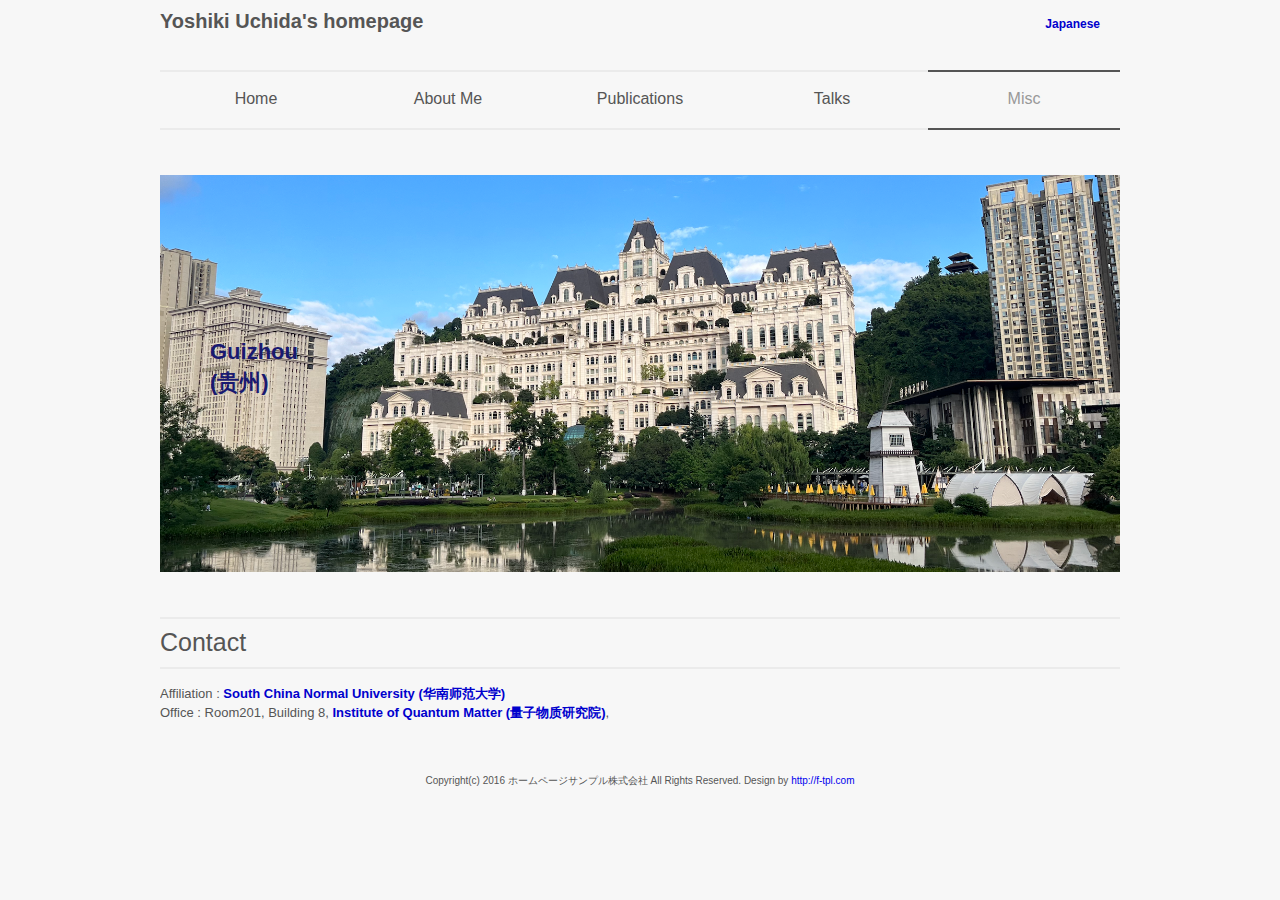
<file: Misc.html>
<!DOCTYPE html>
<html lang="ja">

<head>
	<meta charset="UTF-8">
	<meta name="viewport" content="width=device-width, user-scalable=yes, maximum-scale=1.0, minimum-scale=1.0">
	<meta name="description" content="Yoshiki Uchida's homepage">
	<title>内田祥紀のページ</title>
	<link rel="profile" href="http://gmpg.org/xfn/11">
	<link rel="stylesheet" type="text/css" media="all" href="style.css">
	<script src="js/jquery1.4.4.min.js"></script>
	<script src="js/script.js"></script>
</head>

<body>

	<header id="header" role="banner">
		<div class="logo">
		  <a href="index_jpn.html" title="Yoshiki Uchida's homepage" rel="home">Yoshiki Uchida's homepage
		  </a>
		</div>
                <div class="info">
                <p class ="tel"><a href="Misc-links_jpn.html"><span style="color:#0000cd"><b>Japanese</b></span></a></p>
                </div>
	</header>

	<nav id="mainNav">
		<div class="inner">
			<a class="menu" id="menu"><span>MENU</span></a>
			<div class="panel">
				<ul>
					<li><a href="index.html"><strong>Home</strong></a></li>
					<li><a href="About_Me.html"><strong>About Me</strong></a></li>
					<li><a href="Publications.html"><strong>Publications</strong></a></li>
					<li><a href="Talks.html"><strong>Talks</strong></a></li>
					<li class="current-menu-item"><a href="Misc.html"><strong>Misc</strong></a>  
				</ul>
			</div>
		</div>
	</nav>

	<div id="wrapper">
		<div id="mainBanner">
		  <img src="images/Guizhou_v2.png" alt="Yoshiki Uchida's homepage">
		  <div class="slogan"><h2><span style="color:#191970">Guizhou<br>(贵州)</span></h2>
		</div>
	</div>
	<section class="content">
	  <h3 class="heading">Contact</h3>
	  <article class="post">
	     Affiliation :
		  <b><a href="http://english.scnu.edu.cn/"target="blank">
		      <span style="color:#0000cd">
			<div class="hover-red" style="display: inline-block; _display: inline;">South China Normal University (华南师范大学)</div></span></a></b><br>
		  Office :
		  Room201, Building 8,
		  <b><a href="http://iqm.scnu.edu.cn/"target="blank">
		      <span style="color:#0000cd">
			<div class="hover-red" style="display: inline-block; _display: inline;">Institute of Quantum Matter (量子物质研究院)</div></span></a></b>,
	  </article>	  
	</section>		
	<p id="copyright">Copyright(c) 2016 ホームページサンプル株式会社 All Rights Reserved. Design by <a href="http://f-tpl.com" target="_blank" rel="nofollow">http://f-tpl.com</a></p><!-- ←クレジット表記を外す場合はシリアルキーが必要です http://f-tpl.com/credit/ -->

</body>
</html>
</file>
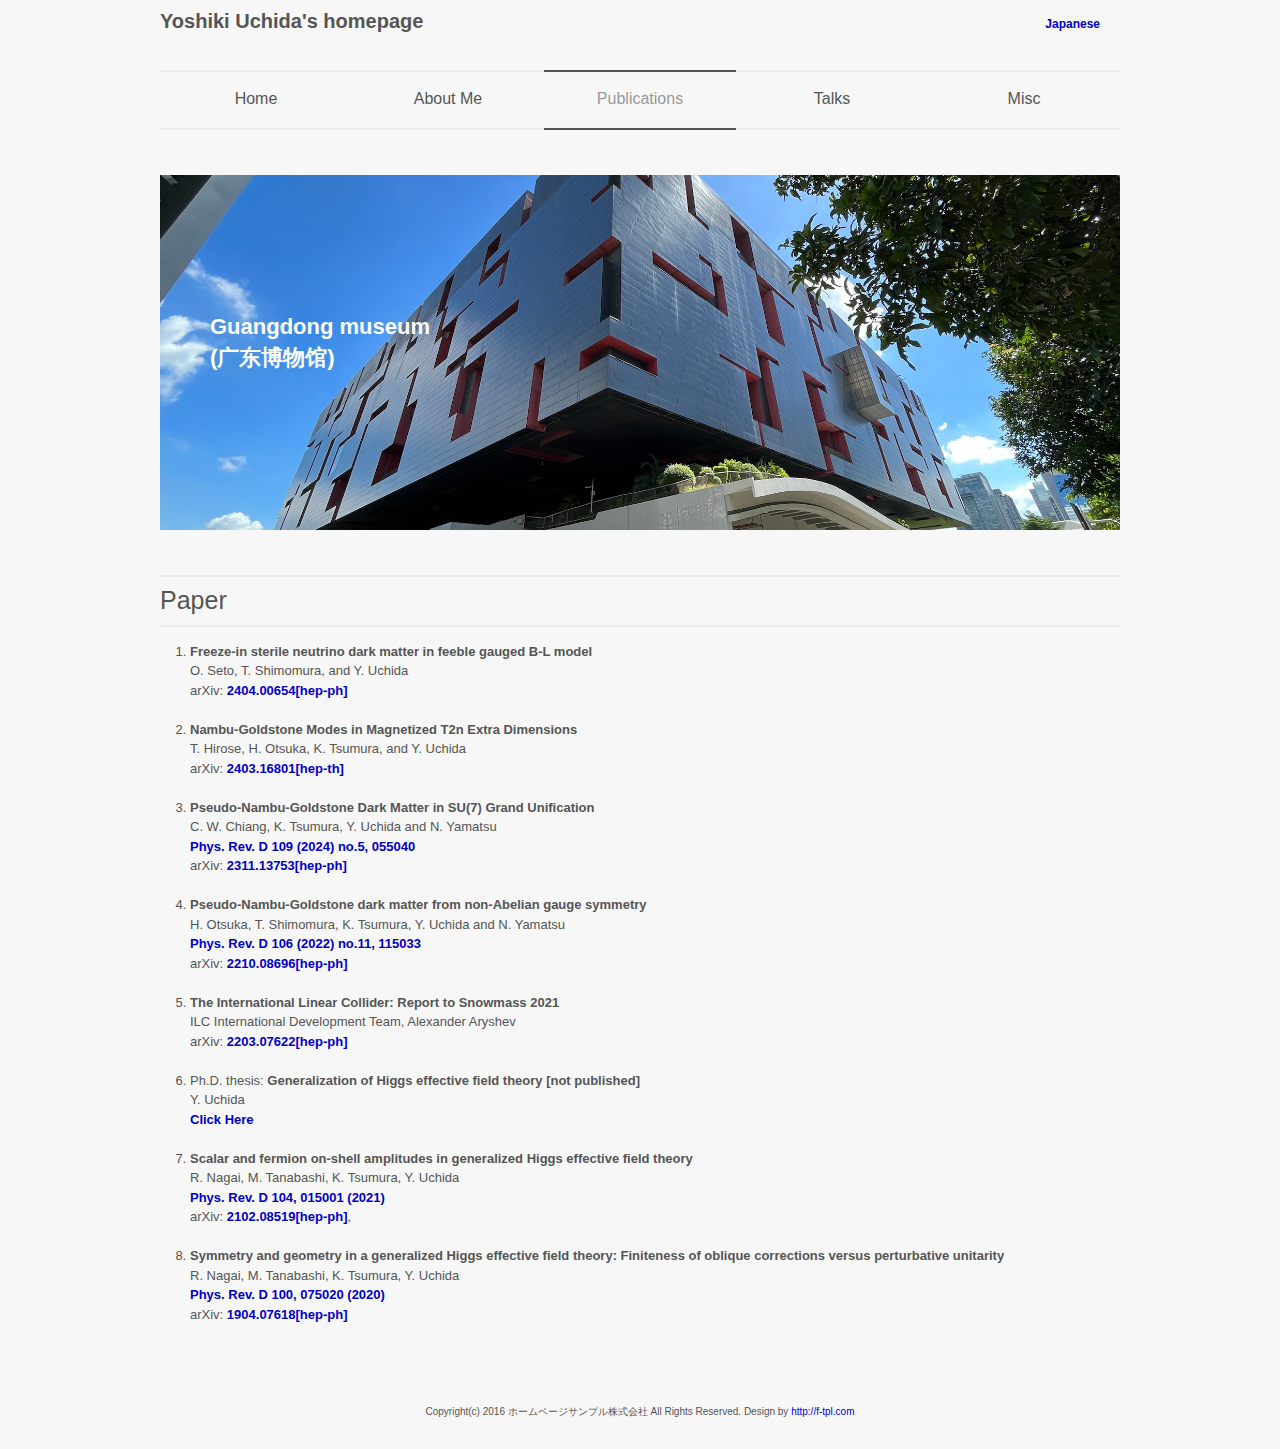
<file: Publications.html>
<!DOCTYPE html>
<html lang="ja">

<head>
	<meta charset="UTF-8">
	<meta name="viewport" content="width=device-width, user-scalable=yes, maximum-scale=1.0, minimum-scale=1.0">
	<meta name="description" content="Yoshiki Uchida's homepage">
	<title>Yoshiki Uchida's homepage</title>
	<link rel="profile" href="http://gmpg.org/xfn/11">
	<link rel="stylesheet" type="text/css" media="all" href="style.css">
	<script src="js/jquery1.4.4.min.js"></script>
	<script src="js/script.js"></script>
</head>

<body>

	<header id="header" role="banner">
		<div class="logo">
		  <a href="index.html" title="Yoshiki Uchida's homepage" rel="home">Yoshiki Uchida's homepage
		  </a>
		</div>
		<div class="info">
                <p class ="tel"><a href="Publications_jpn.html"><span style="color:#0000cd"><b>Japanese</b></span></a></p>
                </div>
	</header>

	<nav id="mainNav">
		<div class="inner">
			<a class="menu" id="menu"><span>MENU</span></a>
			<div class="panel">
				<ul>
					<li><a href="index.html"><strong>Home</strong></a></li>
					<li><a href="About_Me.html"><strong>About Me</strong></a></li>
					<li class="current-menu-item"><a href="Publications.html"><strong>Publications</strong></a></li>
					<li><a href="Talks.html"><strong>Talks</strong></a></li>
					<li><a href="Misc.html"><strong>Misc</strong></a> 
				</ul>
			</div>
		</div>
	</nav>

	<div id="wrapper">
		<div id="mainBanner">
			<img src="images/museum_v3.png" alt="Yoshiki Uchida's homepage"><div class="slogan"><h2>Guangdong museum<br>(广东博物馆)</h2>
		</div>
	</div>

	<section class="content">
	  <h3 class="heading">Paper</h3>
	  <article class="post">
	    <ol>
	      <li>
		<b>Freeze-in sterile neutrino dark matter in feeble gauged B-L model</b><br>
		O. Seto, T. Shimomura, and Y. Uchida<br>
<!--                <b><a href="https://journals.aps.org/prd/abstract/10.1103/PhysRevD.109.055040"target="blank">
		    <span style="color:#0000cd">
		      <div class="hover-red" style="display: inline-block; _display: inline;">Phys. Rev. D 109 (2024) no.5, 055040</div></span></a></b>,
                &emsp;-->
		arXiv:<b><a href="https://arxiv.org/abs/2404.00654"target="blank"> 
		    <span style="color:#0000cd">
		      <div class="hover-red" style="display: inline-block; _display: inline;">2404.00654[hep-ph]</div></span></a></b>	
              </li><br>
	      <li>
		<b>Nambu-Goldstone Modes in Magnetized T<sup>2n</sup> Extra Dimensions</b><br>
		T. Hirose, H. Otsuka, K. Tsumura, and Y. Uchida<br>
<!--                <b><a href="https://journals.aps.org/prd/abstract/10.1103/PhysRevD.109.055040"target="blank">
		    <span style="color:#0000cd">
		      <div class="hover-red" style="display: inline-block; _display: inline;">Phys. Rev. D 109 (2024) no.5, 055040</div></span></a></b>,
                &emsp;-->
		arXiv:<b><a href="https://arxiv.org/abs/2403.16801"target="blank"> 
		    <span style="color:#0000cd">
		      <div class="hover-red" style="display: inline-block; _display: inline;">2403.16801[hep-th]</div></span></a></b>	
              </li><br>
	      <li>
		<b>Pseudo-Nambu-Goldstone Dark Matter in SU(7) Grand Unification</b><br>
		C. W. Chiang, K. Tsumura, Y. Uchida and N. Yamatsu<br>
                <b><a href="https://journals.aps.org/prd/abstract/10.1103/PhysRevD.109.055040"target="blank">
		    <span style="color:#0000cd">
		      <div class="hover-red" style="display: inline-block; _display: inline;">Phys. Rev. D 109 (2024) no.5, 055040</div></span></a></b>
		<br>
		arXiv:<b><a href="https://arxiv.org/abs/2311.13753"target="blank"> 
		    <span style="color:#0000cd">
		      <div class="hover-red" style="display: inline-block; _display: inline;">2311.13753[hep-ph]</div></span></a></b>	
              </li><br>
	      <li>
		<b>Pseudo-Nambu-Goldstone dark matter from non-Abelian gauge symmetry</b><br>
		H. Otsuka, T. Shimomura, K. Tsumura, Y. Uchida and N. Yamatsu<br>
                <b><a href="https://journals.aps.org/prd/abstract/10.1103/PhysRevD.106.115033"target="blank">
		    <span style="color:#0000cd">
		      <div class="hover-red" style="display: inline-block; _display: inline;">Phys. Rev. D 106 (2022) no.11, 115033</div></span></a></b>
		<br>
                arXiv:<b><a href="https://arxiv.org/abs/2210.08696"target="blank">
		    <span style="color:#0000cd">
		      <div class="hover-red" style="display: inline-block; _display: inline;">2210.08696[hep-ph]</div></span></a></b>	
              </li><br>
	      <li>
		<b>The International Linear Collider: Report to Snowmass 2021</b><br>
		ILC International Development Team, Alexander Aryshev
		<br>
                arXiv:<b><a href="https://arxiv.org/abs/2203.07622"target="blank">
		    <span style="color:#0000cd">
		      <div class="hover-red" style="display: inline-block; _display: inline;">2203.07622[hep-ph]</div></span></a></b>	
              </li><br>
	      <li>
		Ph.D. thesis:<b> Generalization of Higgs effective field theory  [not published]</b><br>
		Y. Uchida<br>
                <b><a href="https://drive.google.com/file/d/1BOS4F6cloaFxSdCg7e2-ph5vJxNGaSq_/view"target="blank">
		    <span style="color:#0000cd">
		      <div class="hover-red" style="display: inline-block; _display: inline;">Click Here</div></span></a></b>	
              </li><br>
	      <li>
		<b>Scalar and fermion on-shell amplitudes in generalized Higgs effective field theory</b><br>
		R. Nagai, M. Tanabashi, K. Tsumura, Y. Uchida<br>
                <b><a href="https://journals.aps.org/prd/abstract/10.1103/PhysRevD.104.015001"target="blank">
		    <span style="color:#0000cd">
		      <div class="hover-red" style="display: inline-block; _display: inline;">Phys. Rev. D 104, 015001 (2021)</div></span></a></b>
		<br>
                arXiv:<b><a href="https://arxiv.org/abs/2102.08519"target="blank">
		    <span style="color:#0000cd">
		      <div class="hover-red" style="display: inline-block; _display: inline;">2102.08519[hep-ph]</div></span></a></b>,	
              </li><br>
	      <li>
		<b>Symmetry and geometry in a generalized Higgs effective field theory: Finiteness of oblique corrections versus perturbative unitarity</b><br>
        	R. Nagai, M. Tanabashi, K. Tsumura, Y. Uchida<br>
                <b><a href="https://journals.aps.org/prd/abstract/10.1103/PhysRevD.100.075020"target="blank">
		    <span style="color:#0000cd">
		      <div class="hover-red" style="display: inline-block; _display: inline;">Phys. Rev. D 100, 075020 (2020)</div></span></a></b>
		<br>
                arXiv:<b><a href="https://arxiv.org/abs/1904.07618"target="blank">
		    <span style="color:#0000cd">
		      <div class="hover-red" style="display: inline-block; _display: inline;">1904.07618[hep-ph]</div></span></a></b>	
              </li><br>	      
	    </ol>
	    </article>
	</section>      
		<p id="copyright">Copyright(c) 2016 ホームページサンプル株式会社 All Rights Reserved. Design by <a href="http://f-tpl.com" target="_blank" rel="nofollow">http://f-tpl.com</a></p><!-- ←クレジット表記を外す場合はシリアルキーが必要です http://f-tpl.com/credit/ -->

</body>
</html>
</file>
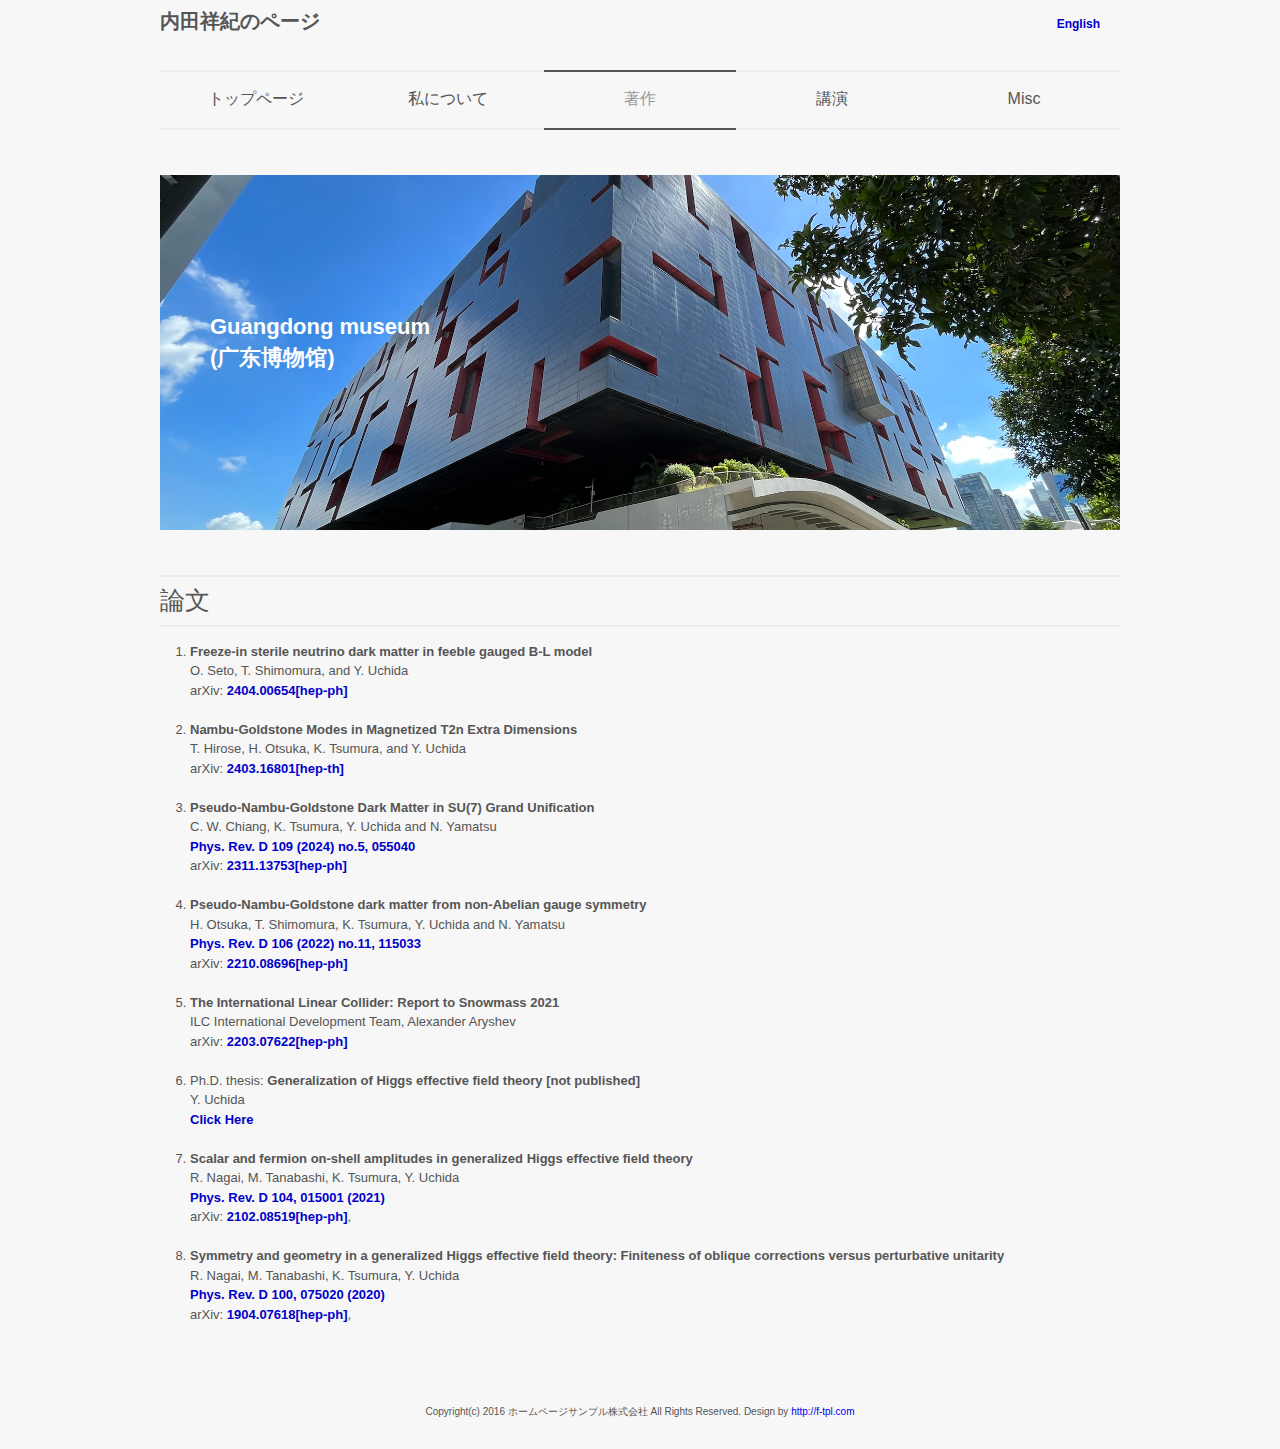
<file: Publications_jpn.html>
<!DOCTYPE html>
<html lang="ja">

<head>
	<meta charset="UTF-8">
	<meta name="viewport" content="width=device-width, user-scalable=yes, maximum-scale=1.0, minimum-scale=1.0">
	<meta name="description" content="Yoshiki Uchida's homepage">
	<title>内田祥紀のページ</title>
	<link rel="profile" href="http://gmpg.org/xfn/11">
	<link rel="stylesheet" type="text/css" media="all" href="style.css">
	<script src="js/jquery1.4.4.min.js"></script>
	<script src="js/script.js"></script>
</head>

<body>

	<header id="header" role="banner">
		<div class="logo">
		  <a href="index_jpn.html" title="Yoshiki Uchida's homepage" rel="home">内田祥紀のページ
		  </a>
		</div>
		<div class="info">
                <p class ="tel"><a href="Publications.html"><span style="color:#0000cd"><b>English</b></span></a></p>
                </div>
	</header>

	<nav id="mainNav">
		<div class="inner">
			<a class="menu" id="menu"><span>MENU</span></a>
			<div class="panel">
				<ul>
					<li><a href="index_jpn.html"><strong>トップページ</strong></a></li>
					<li><a href="About_Me_jpn.html"><strong>私について</strong></a></li>
					<li class="current-menu-item"><a href="Publications_jpn.html"><strong>著作</strong></a></li>
					<li><a href="Talks_jpn.html"><strong>講演</strong></a></li>
					<li><a><strong>Misc</strong></a>
						<ul class="sub-menu">
						  <li><a href="Misc-links_jpn.html">リンク</a></li>
						  <li><a href="Misc-life_jpn.html">中国でのポスドク</a></li>
						</ul>
					</li>  
				</ul>
			</div>
		</div>
	</nav>

	<div id="wrapper">
		<div id="mainBanner">
			<img src="images/museum_v3.png" alt="Yoshiki Uchida's homepage"><div class="slogan"><h2>Guangdong museum<br>(广东博物馆)</h2>
		</div>
	</div>

	<section class="content">
	  <h3 class="heading">論文</h3>
	  <article class="post">
	    <ol>
	      <li>
		<b>Freeze-in sterile neutrino dark matter in feeble gauged B-L model</b><br>
		O. Seto, T. Shimomura, and Y. Uchida<br>
<!--                <b><a href="https://journals.aps.org/prd/abstract/10.1103/PhysRevD.109.055040"target="blank">
		    <span style="color:#0000cd">
		      <div class="hover-red" style="display: inline-block; _display: inline;">Phys. Rev. D 109 (2024) no.5, 055040</div></span></a></b>,
                &emsp;-->
		arXiv:<b><a href="https://arxiv.org/abs/2404.00654"target="blank"> 
		    <span style="color:#0000cd">
		      <div class="hover-red" style="display: inline-block; _display: inline;">2404.00654[hep-ph]</div></span></a></b>	
              </li><br>
	      <li>
		<b>Nambu-Goldstone Modes in Magnetized T<sup>2n</sup> Extra Dimensions</b><br>
		T. Hirose, H. Otsuka, K. Tsumura, and Y. Uchida<br>
<!--                <b><a href="https://journals.aps.org/prd/abstract/10.1103/PhysRevD.109.055040"target="blank">
		    <span style="color:#0000cd">
		      <div class="hover-red" style="display: inline-block; _display: inline;">Phys. Rev. D 109 (2024) no.5, 055040</div></span></a></b>,
                &emsp;-->
		arXiv:<b><a href="https://arxiv.org/abs/2403.16801"target="blank"> 
		    <span style="color:#0000cd">
		      <div class="hover-red" style="display: inline-block; _display: inline;">2403.16801[hep-th]</div></span></a></b>	
              </li><br>
	      <li>
		<b>Pseudo-Nambu-Goldstone Dark Matter in SU(7) Grand Unification</b><br>
		C. W. Chiang, K. Tsumura, Y. Uchida and N. Yamatsu<br>
                <b><a href="https://journals.aps.org/prd/abstract/10.1103/PhysRevD.109.055040"target="blank">
		    <span style="color:#0000cd">
		      <div class="hover-red" style="display: inline-block; _display: inline;">Phys. Rev. D 109 (2024) no.5, 055040</div></span></a></b>
		<br>
		arXiv:<b><a href="https://arxiv.org/abs/2311.13753"target="blank"> 
		    <span style="color:#0000cd">
		      <div class="hover-red" style="display: inline-block; _display: inline;">2311.13753[hep-ph]</div></span></a></b>	
              </li><br>
	      <li>
		<b>Pseudo-Nambu-Goldstone dark matter from non-Abelian gauge symmetry</b><br>
		H. Otsuka, T. Shimomura, K. Tsumura, Y. Uchida and N. Yamatsu<br>
                <b><a href="https://journals.aps.org/prd/abstract/10.1103/PhysRevD.106.115033"target="blank">
		    <span style="color:#0000cd">
		      <div class="hover-red" style="display: inline-block; _display: inline;">Phys. Rev. D 106 (2022) no.11, 115033</div></span></a></b>
		<br>
                arXiv:<b><a href="https://arxiv.org/abs/2210.08696"target="blank">
		    <span style="color:#0000cd">
		      <div class="hover-red" style="display: inline-block; _display: inline;">2210.08696[hep-ph]</div></span></a></b>	
              </li><br>
	      <li>
		<b>The International Linear Collider: Report to Snowmass 2021</b><br>
		ILC International Development Team, Alexander Aryshev
		<br>
                arXiv:<b><a href="https://arxiv.org/abs/2203.07622"target="blank">
		    <span style="color:#0000cd">
		      <div class="hover-red" style="display: inline-block; _display: inline;">2203.07622[hep-ph]</div></span></a></b>	
              </li><br>
	      <li>
		Ph.D. thesis:<b> Generalization of Higgs effective field theory  [not published]</b><br>
		Y. Uchida<br>
                <b><a href="https://drive.google.com/file/d/1BOS4F6cloaFxSdCg7e2-ph5vJxNGaSq_/view"target="blank">
		    <span style="color:#0000cd">
		      <div class="hover-red" style="display: inline-block; _display: inline;">Click Here</div></span></a></b>	
              </li><br>
	      <li>
		<b>Scalar and fermion on-shell amplitudes in generalized Higgs effective field theory</b><br>
		R. Nagai, M. Tanabashi, K. Tsumura, Y. Uchida<br>
                <b><a href="https://journals.aps.org/prd/abstract/10.1103/PhysRevD.104.015001"target="blank">
		    <span style="color:#0000cd">
		      <div class="hover-red" style="display: inline-block; _display: inline;">Phys. Rev. D 104, 015001 (2021)</div></span></a></b>
		<br>
                arXiv:<b><a href="https://arxiv.org/abs/2102.08519"target="blank">
		    <span style="color:#0000cd">
		      <div class="hover-red" style="display: inline-block; _display: inline;">2102.08519[hep-ph]</div></span></a></b>,	
              </li><br>
	      <li>
		<b>Symmetry and geometry in a generalized Higgs effective field theory: Finiteness of oblique corrections versus perturbative unitarity</b><br>
        	R. Nagai, M. Tanabashi, K. Tsumura, Y. Uchida<br>
                <b><a href="https://journals.aps.org/prd/abstract/10.1103/PhysRevD.100.075020"target="blank">
		    <span style="color:#0000cd">
		      <div class="hover-red" style="display: inline-block; _display: inline;">Phys. Rev. D 100, 075020 (2020)</div></span></a></b>
		<br>
                arXiv:<b><a href="https://arxiv.org/abs/1904.07618"target="blank">
		    <span style="color:#0000cd">
		      <div class="hover-red" style="display: inline-block; _display: inline;">1904.07618[hep-ph]</div></span></a></b>,	
              </li><br>	      
	    </ol>
	    </article>
	</section>      
		<p id="copyright">Copyright(c) 2016 ホームページサンプル株式会社 All Rights Reserved. Design by <a href="http://f-tpl.com" target="_blank" rel="nofollow">http://f-tpl.com</a></p><!-- ←クレジット表記を外す場合はシリアルキーが必要です http://f-tpl.com/credit/ -->

</body>
</html>
</file>
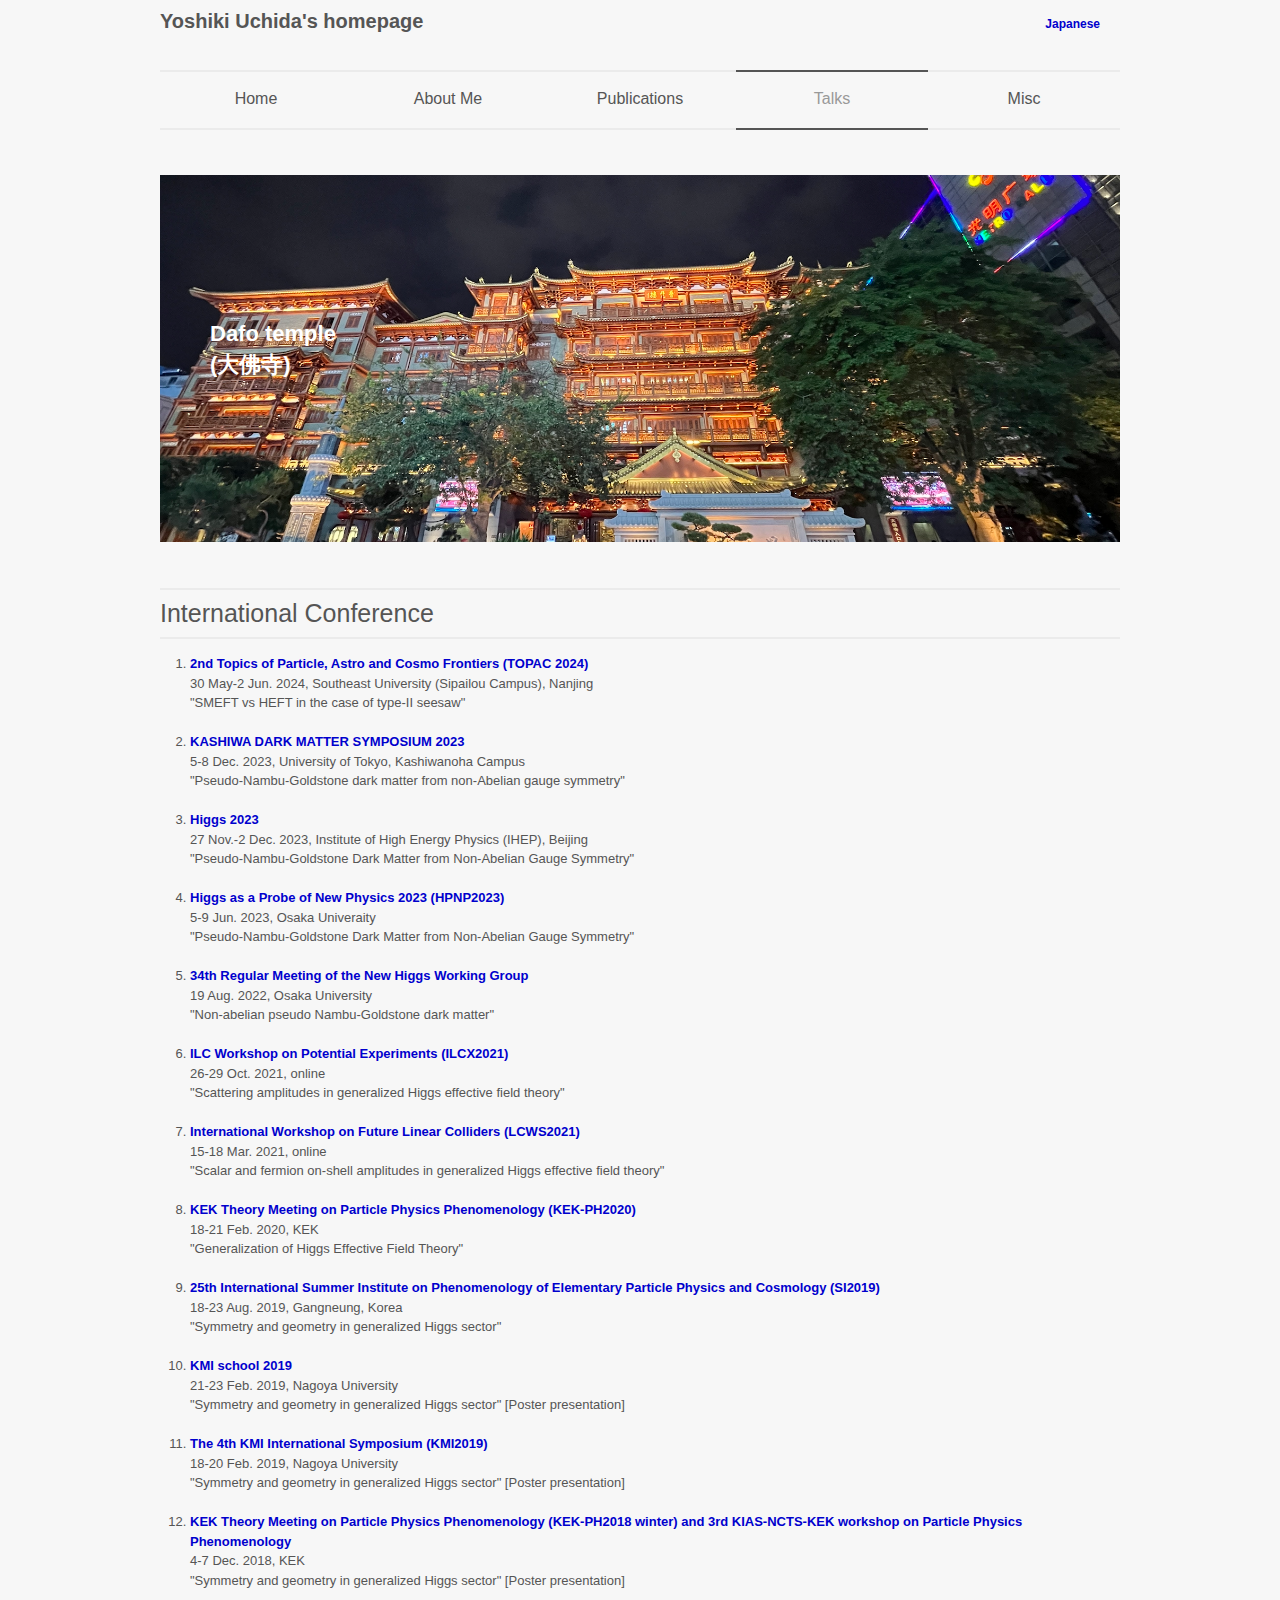
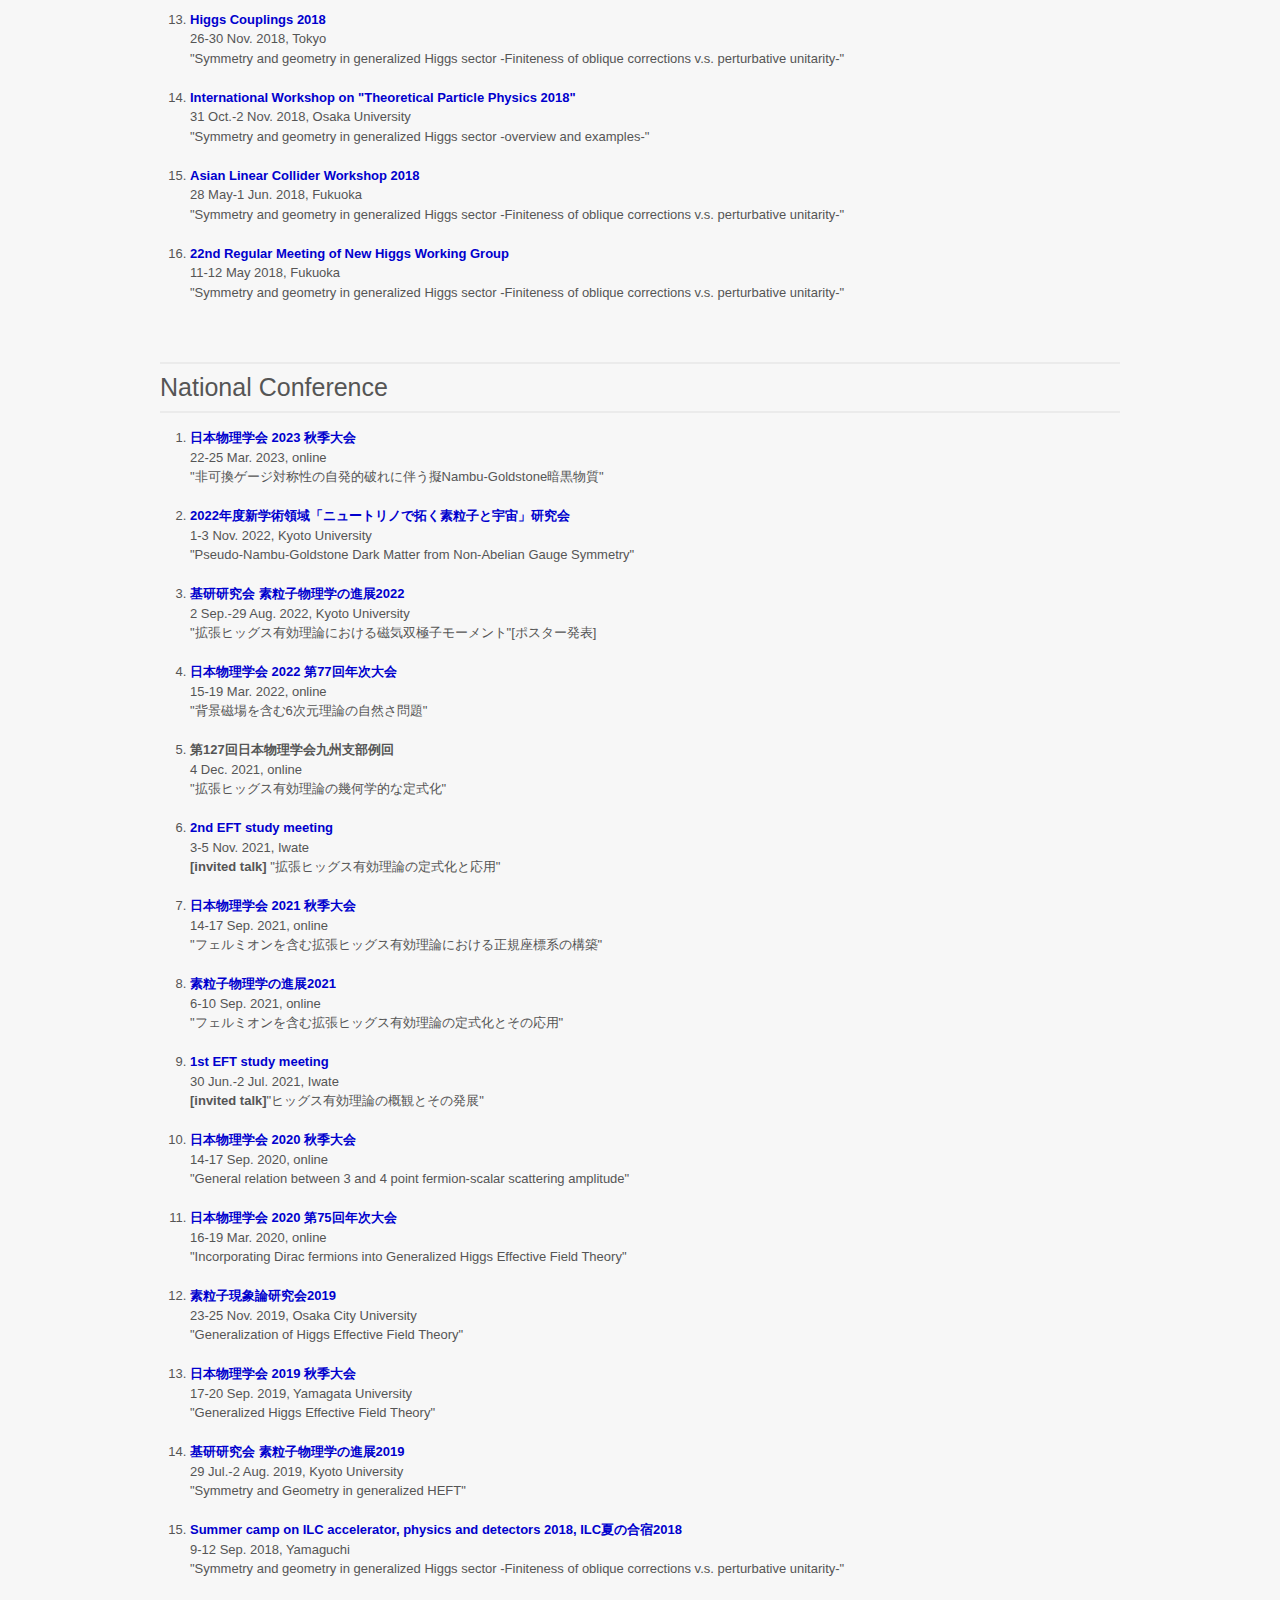
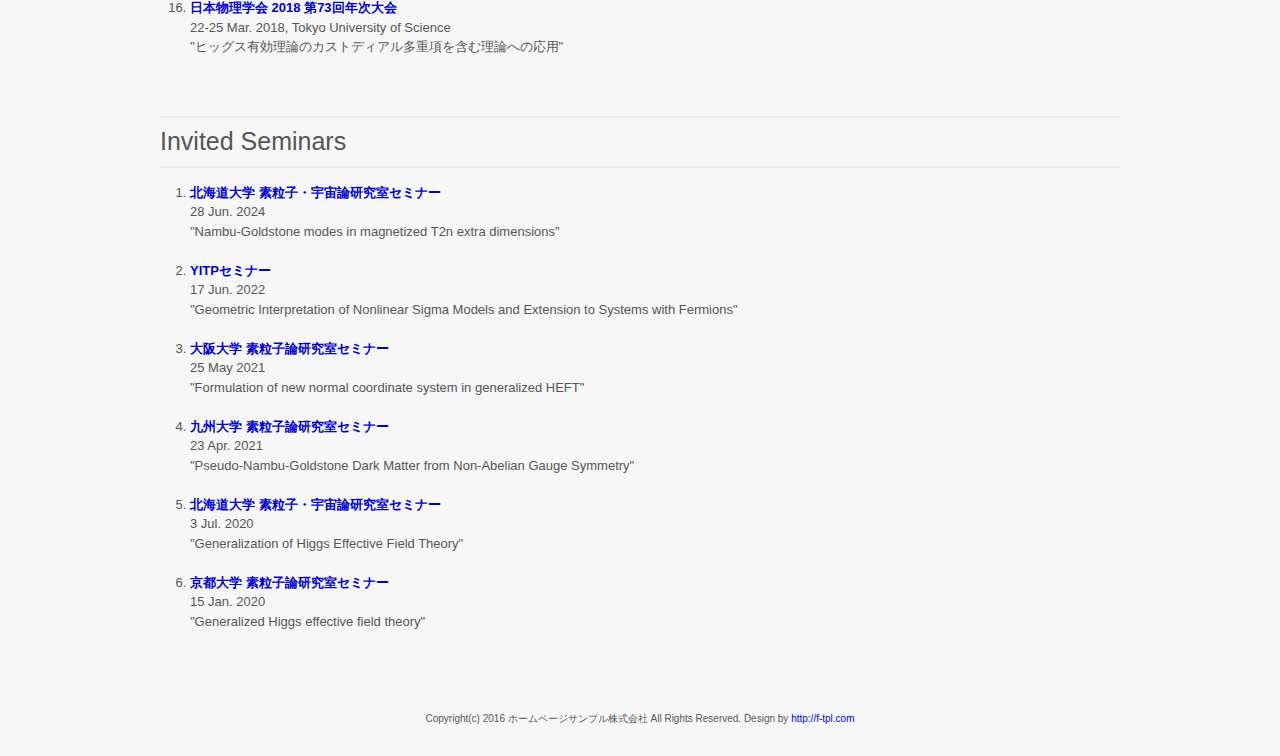
<file: Talks.html>
<!DOCTYPE html>
<html lang="ja">

<head>
	<meta charset="UTF-8">
	<meta name="viewport" content="width=device-width, user-scalable=yes, maximum-scale=1.0, minimum-scale=1.0">
	<meta name="description" content="Yoshiki Uchida's homepage">
	<title>Yoshiki Uchida's homepage</title>
	<link rel="profile" href="http://gmpg.org/xfn/11">
	<link rel="stylesheet" type="text/css" media="all" href="style.css">
	<script src="js/jquery1.4.4.min.js"></script>
	<script src="js/script.js"></script>
</head>

<body>

	<header id="header" role="banner">
		<div class="logo">
		  <a href="index.html" title="Yoshiki Uchida's homepage" rel="home">Yoshiki Uchida's homepage
		  </a>
		</div>
		<div class="info">
                <p class ="tel"><a href="Talks_jpn.html"><span style="color:#0000cd"><b>Japanese</b></span></a></p>
                </div>
	</header>

	<nav id="mainNav">
		<div class="inner">
			<a class="menu" id="menu"><span>MENU</span></a>
			<div class="panel">
				<ul>
					<li><a href="index.html"><strong>Home</strong></a></li>
					<li><a href="About_Me.html"><strong>About Me</strong></a></li>
					<li><a href="Publications.html"><strong>Publications</strong></a></li>
					<li class="current-menu-item"><a href="Talks.html"><strong>Talks</strong></a></li>
					<li><a href="Misc.html"><strong>Misc</strong></a> 
				</ul>
			</div>
		</div>
	</nav>

	<div id="wrapper">
		<div id="mainBanner">
			<img src="images/Dafo_temple_v3.png" alt="Yoshiki Uchida's homepage"><div class="slogan"><h2>Dafo temple<br>(大佛寺)</h2>
		</div>
	</div>

	<section class="content">
	  <h3 class="heading">International Conference</h3>
	  <article class="post">
	    <ol>
	      <li>
		<b><a href="https://indico-tdli.sjtu.edu.cn/event/2116/timetable/#20240531.detailed"target="blank">
			<span style="color:#0000cd"><div class="hover-red">2nd Topics of Particle, Astro and Cosmo Frontiers (TOPAC 2024)</div></span></a></b>
		30 May-2 Jun. 2024, Southeast University (Sipailou Campus), Nanjing<br>
					"SMEFT vs HEFT in the case of type-II seesaw"
				</li><br>
			<li>	
		<b><a href="https://2023.kashiwa-darkmatter-symposia.org/talks"target="blank">
		  <span style="color:#0000cd"><div class="hover-red">KASHIWA DARK MATTER SYMPOSIUM 2023</div></span></a></b>
		5-8 Dec. 2023, University of Tokyo, Kashiwanoha Campus<br>
                "Pseudo-Nambu-Goldstone dark matter from non-Abelian gauge symmetry"
              </li><br>
	      <li>
		<b><a href="https://indico.ihep.ac.cn/event/18025/sessions/11289/#20231130"target="blank">
		  <span style="color:#0000cd"><div class="hover-red">Higgs 2023</div></span></a></b>
		27 Nov.-2 Dec. 2023, Institute of High Energy Physics (IHEP), Beijing<br>
                "Pseudo-Nambu-Goldstone Dark Matter from Non-Abelian Gauge Symmetry"
              </li><br>
	      <li>
		<b><a href="https://indico.cern.ch/event/1240614/timetable/"target="blank">
		  <span style="color:#0000cd"><div class="hover-red">Higgs as a Probe of New Physics 2023 (HPNP2023)</div></span></a></b>
		5-9 Jun. 2023, Osaka Univeraity<br>
                "Pseudo-Nambu-Goldstone Dark Matter from Non-Abelian Gauge Symmetry"
              </li><br>
	      <li>
		<b><a href="http://www-het.phys.sci.osaka-u.ac.jp/~nhwg/NHWG/NHWG34.html"target="_blank">
		  <span style="color:#0000cd"><div class="hover-red">34th Regular Meeting of the New Higgs Working Group</div></span></a></b>
		19 Aug. 2022, Osaka University<br>
                "Non-abelian pseudo Nambu-Goldstone dark matter"
              </li><br>
	      <li>
		<b><a href="https://agenda.linearcollider.org/event/9211/sessions/5255/#20211028"target="_blank">
		  <span style="color:#0000cd"><div class="hover-red">ILC Workshop on Potential Experiments (ILCX2021)</div></span></a></b>
		26-29 Oct. 2021, online<br>
                "Scattering amplitudes in generalized Higgs effective field theory"
              </li><br>
	      <li>
		<b><a href="https://indico.cern.ch/event/995633/timetable/"target="_blank">
		  <span style="color:#0000cd"><div class="hover-red">International Workshop on Future Linear Colliders (LCWS2021)</div></span></a></b>
		15-18 Mar. 2021, online<br>
                "Scalar and fermion on-shell amplitudes in generalized Higgs effective field theory"
              </li><br>	      
	      <li>
		<b><a href="https://conference-indico.kek.jp/event/83/sessions/582/#20200218"target="_blank">
		  <span style="color:#0000cd"><div class="hover-red">KEK Theory Meeting on Particle Physics Phenomenology (KEK-PH2020)</div></span></a></b>
		18-21 Feb. 2020, KEK<br>
                "Generalization of Higgs Effective Field Theory"
              </li><br>
	      <li>
		<b><a href="https://indico.cern.ch/event/752582/timetable/#20190818.detailed"target="_blank">
		    <span style="color:#0000cd">
		      <div class="hover-red">25th International Summer Institute on Phenomenology of Elementary Particle Physics and Cosmology (SI2019)</div></span></a></b>
		18-23 Aug. 2019, Gangneung, Korea<br>
                "Symmetry and geometry in generalized Higgs sector"
              </li><br>
	      <li>
		<b><a href="https://www.kmi.nagoya-u.ac.jp/workshop/kmischool2019/program/poster/"target="_blank">
		  <span style="color:#0000cd"><div class="hover-red">KMI school 2019</div></span></a></b>
		21-23 Feb. 2019, Nagoya University<br>
                "Symmetry and geometry in generalized Higgs sector" [Poster presentation]
              </li><br>
	      <li>
		<b><a href="https://www.kmi.nagoya-u.ac.jp/workshop/kmi2019/program/list-of-presentations-talks-posters/"target="_blank">
		  <span style="color:#0000cd"><div class="hover-red">The 4th KMI International Symposium (KMI2019)</div></span></a></b>
		18-20 Feb. 2019, Nagoya University<br>
                "Symmetry and geometry in generalized Higgs sector" [Poster presentation]
              </li><br>
	      <li>
		<b><a href="https://conference-indico.kek.jp/event/51/timetable/?view=standard"target="_blank">
		    <span style="color:#0000cd">
		      <div class="hover-red">KEK Theory Meeting on Particle Physics Phenomenology (KEK-PH2018 winter) and 3rd KIAS-NCTS-KEK workshop on Particle Physics Phenomenology</div></span></a></b>
		4-7 Dec. 2018, KEK<br>
                "Symmetry and geometry in generalized Higgs sector" [Poster presentation]
              </li><br>
	      <li>
		<b><a href="https://indico.cern.ch/event/732102/timetable/"target="_blank">
		  <span style="color:#0000cd"><div class="hover-red">Higgs Couplings 2018</div></span></a></b>
		26-30 Nov. 2018, Tokyo<br>
                "Symmetry and geometry in generalized Higgs sector -Finiteness of oblique corrections v.s. perturbative unitarity-" 
              </li><br>
	      <li>
		<b><a href="https://sites.google.com/a/hetmail.phys.sci.osaka-u.ac.jp/international-workshop-on-theoretical-particle-physics-2018/program?authuser=0"target="_blank">
		  <span style="color:#0000cd"><div class="hover-red">International Workshop on "Theoretical Particle Physics 2018"</div></span></a></b>
		31 Oct.-2 Nov. 2018, Osaka University<br>
                "Symmetry and geometry in generalized Higgs sector -overview and examples-" 
              </li><br>
	      <li>
		<b><a href="https://agenda.linearcollider.org/event/7826/sessions/4667/#20180531"target="_blank">
		  <span style="color:#0000cd"><div class="hover-red">Asian Linear Collider Workshop 2018</div></span></a></b>
		28 May-1 Jun. 2018, Fukuoka<br>
                "Symmetry and geometry in generalized Higgs sector -Finiteness of oblique corrections v.s. perturbative unitarity-" 
              </li><br>
	      <li>
		<b><a href="http://www-het.phys.sci.osaka-u.ac.jp/~nhwg/NHWG/NHWG22.html"target="_blank">
		  <span style="color:#0000cd"><div class="hover-red">22nd Regular Meeting of New Higgs Working Group</div></span></a></b>
		11-12 May 2018, Fukuoka<br>
                "Symmetry and geometry in generalized Higgs sector -Finiteness of oblique corrections v.s. perturbative unitarity-" 
              </li><br>	      
	    </ol>	    
		</article>
	</section>
	
	<section class="content">
	  <h3 class="heading">National Conference</h3>
	  <article class="post">
	    <ol>
	      <li>
		<b><a href="https://onsite.gakkai-web.net/jps/jps_search/2023sp/data2/html/programsr.html"target="_blank">
		  <span style="color:#0000cd"><div class="hover-red">日本物理学会 2023 秋季大会</div></span></a></b>
		22-25 Mar. 2023, online<br>
                "非可換ゲージ対称性の自発的破れに伴う擬Nambu-Goldstone暗黒物質"
              </li><br>
	      <li>
		<b><a href="https://www-kam2.icrr.u-tokyo.ac.jp/event/15/timetable/#20221102.detailed"target="_blank">
		  <span style="color:#0000cd"><div class="hover-red">2022年度新学術領域「ニュートリノで拓く素粒子と宇宙」研究会</div></span></a></b>
		1-3 Nov. 2022, Kyoto University<br>
                "Pseudo-Nambu-Goldstone Dark Matter from Non-Abelian Gauge Symmetry"
              </li><br>
	      <li>
		<b><a href="http://www2.yukawa.kyoto-u.ac.jp/~ppp.ws/PPP2022/program.html#poster2"target="_blank">
                  <span style="color:#0000cd"><div class="hover-red">基研研究会 素粒子物理学の進展2022</div></span></a></b>
		2 Sep.-29 Aug. 2022, Kyoto University<br>
		"拡張ヒッグス有効理論における磁気双極子モーメント"[ポスター発表]
	      </li><br>	      
	      <li>
		<b><a href="https://onsite.gakkai-web.net/jps/jps_search/2022sp/data2/html/programsr.html"target="_blank">
		  <span style="color:#0000cd"><div class="hover-red">日本物理学会 2022 第77回年次大会</div></span></a></b>
		15-19 Mar. 2022, online<br>
                "背景磁場を含む6次元理論の自然さ問題"
	      </li><br>
	      <li>
		<b>第127回日本物理学会九州支部例回</b><br>
		4 Dec. 2021, online<br>
		"拡張ヒッグス有効理論の幾何学的な定式化"
	      </li><br>
	      <li>
		<b><a href="https://physics.edu.iwate-u.ac.jp/eft"target="_blank">
		  <span style="color:#0000cd"><div class="hover-red">2nd EFT study meeting</div></span></a></b>
		3-5 Nov. 2021, Iwate<br>
                <b>[invited talk]</b> "拡張ヒッグス有効理論の定式化と応用" 
              </li><br>
	      <li>
		<b><a href="https://w4.gakkai-web.net/jps_search/2021au/data/html/programsr.html"target="_blank">
		    <span style="color:#0000cd">
		      <div class="hover-red">日本物理学会 2021 秋季大会</div></span></a></b>
		14-17 Sep. 2021, online<br>
                "フェルミオンを含む拡張ヒッグス有効理論における正規座標系の構築"
              </li><br>
	      <li>
		<b><a href="http://www2.yukawa.kyoto-u.ac.jp/~ppp.ws/PPP2021/program.html"target="_blank">
		  <span style="color:#0000cd"><div class="hover-red">素粒子物理学の進展2021</div></span></a></b>
		6-10 Sep. 2021, online<br>
                "フェルミオンを含む拡張ヒッグス有効理論の定式化とその応用" 
              </li><br>	      
	      <li>
		<b><a href="https://physics.edu.iwate-u.ac.jp/eft"target="_blank">
		    <span style="color:#0000cd">
		      <div class="hover-red">1st EFT study meeting</div></span></a></b>
		30 Jun.-2 Jul. 2021, Iwate<br>
                <b>[invited talk]</b>"ヒッグス有効理論の概観とその発展"
              </li><br>
	      <li>
		<b><a href="https://w4.gakkai-web.net/jps_search/2020au/data/html/programsr.html"target="_blank">
		  <span style="color:#0000cd"><div class="hover-red">日本物理学会 2020 秋季大会</div></span></a></b>
		14-17 Sep. 2020, online<br>
                "General relation between 3 and 4 point fermion-scalar scattering amplitude" 
              </li><br>
	      <li>
		<b><a href="https://w4.gakkai-web.net/jps_search/2020sp/data/html/programsr.html"target="_blank">
		  <span style="color:#0000cd"><div class="hover-red">日本物理学会 2020 第75回年次大会</div></span></a></b>
		16-19 Mar. 2020, online<br>
                "Incorporating Dirac fermions into Generalized Higgs Effective Field Theory" 
              </li><br>
	      <li>
		<b><a href="https://indico.cern.ch/event/732102/timetable/"target="_blank">
		  <span style="color:#0000cd"><div class="hover-red">素粒子現象論研究会2019</div></span></a></b>
		23-25 Nov. 2019, Osaka City University<br>
                "Generalization of Higgs Effective Field Theory" 
              </li><br>
	      <li>
		<b><a href="https://w4.gakkai-web.net/jps_search/2019au/data/html/programsr.html"target="_blank">
		  <span style="color:#0000cd"><div class="hover-red">日本物理学会 2019 秋季大会</div></span></a></b>
		17-20 Sep. 2019, Yamagata University<br>
                "Generalized Higgs Effective Field Theory" 
              </li><br>
	      <li>
		<b><a href="http://www2.yukawa.kyoto-u.ac.jp/~ppp.ws/PPP2019/program.html"target="_blank">
		  <span style="color:#0000cd"><div class="hover-red">基研研究会 素粒子物理学の進展2019</div></span></a></b>
		29 Jul.-2 Aug. 2019, Kyoto University<br>
                "Symmetry and Geometry in generalized HEFT" 
              </li><br>
	      <li>
		<b><a href="https://indico.cern.ch/event/732102/timetable/"target="_blank">
		  <span style="color:#0000cd"><div class="hover-red">Summer camp on ILC accelerator, physics and detectors 2018, ILC夏の合宿2018</div></span></a></b>
		9-12 Sep. 2018, Yamaguchi<br>
                "Symmetry and geometry in generalized Higgs sector -Finiteness of oblique corrections v.s. perturbative unitarity-" 
              </li><br>
	      <li>
		<b><a href="https://indico.cern.ch/event/732102/timetable/"target="_blank">
		  <span style="color:#0000cd"><div class="hover-red">日本物理学会 2018 第73回年次大会</div></span></a></b>
		22-25 Mar. 2018, Tokyo University of Science<br>
                "ヒッグス有効理論のカストディアル多重項を含む理論への応用" 
              </li><br>	      
	    </ol>
		</article>    
	</section>

	<section class="content">
		<h3 class="heading">Invited Seminars</h3>
		<article class="post">
			<ol>
				<li>
					<b>
						<a href="https://www.sci.hokudai.ac.jp/grp/hep/web/seminar/seminar_information.html"target="_blank">
							<span style="color:#0000cd">
								<div class="hover-red">北海道大学 素粒子・宇宙論研究室セミナー</div>
							</span>
						</a>
					</b>
					28 Jun. 2024<br>
					"Nambu-Goldstone modes in magnetized T<sup>2n</sup> extra dimensions" 
				</li><br>
				<li>
					<b>
						<a href="https://www.yukawa.kyoto-u.ac.jp/seminar/s52991"target="_blank">
							<span style="color:#0000cd">
								<div class="hover-red">YITPセミナー</div>
							</span>
						</a>
					</b>
					17 Jun. 2022<br>
					"Geometric Interpretation of Nonlinear Sigma Models and Extension to Systems with Fermions" 
				</li><br>
				<li>
					<b>
						<a href="http://www-het.phys.sci.osaka-u.ac.jp/~seminar/seminar2021.html"target="_blank">
							<span style="color:#0000cd">
								<div class="hover-red">大阪大学 素粒子論研究室セミナー</div>
							</span>
						</a>
					</b>
					25 May 2021<br>
					"Formulation of new normal coordinate system in generalized HEFT" 
				</li><br>
				<li>
					<b>
						<a href="https://sites.google.com/view/kyushu-het/seminar?authuser=0"target="blank">
							<span style="color:#0000cd">
								<div class="hover-red">九州大学 素粒子論研究室セミナー</div>
							</span>
						</a>
					</b>
					23 Apr. 2021<br>
					"Pseudo-Nambu-Goldstone Dark Matter from Non-Abelian Gauge Symmetry"
				</li><br>	    
				<li>
					<b>
						<a href="https://www.sci.hokudai.ac.jp/grp/hep/web/seminar/backnumber_2020.html"target="_blank">
							<span style="color:#0000cd">
								<div class="hover-red">北海道大学 素粒子・宇宙論研究室セミナー</div>
							</span>
						</a>
					</b>
					3 Jul. 2020<br>
					"Generalization of Higgs Effective Field Theory" 
				</li><br>
				<li>
					<b>
						<a href="https://www-gauge.scphys.kyoto-u.ac.jp/seminar/seminar2019.html"target="_blank">
							<span style="color:#0000cd">
								<div class="hover-red">京都大学 素粒子論研究室セミナー</div>
							</span>
						</a>
					</b>
					15 Jan. 2020<br>
					"Generalized Higgs effective field theory"
				</li><br>		
			</ol>
		</article>
	</section>      
		<p id="copyright">Copyright(c) 2016 ホームページサンプル株式会社 All Rights Reserved. Design by <a href="http://f-tpl.com" target="_blank" rel="nofollow">http://f-tpl.com</a></p><!-- ←クレジット表記を外す場合はシリアルキーが必要です http://f-tpl.com/credit/ -->

</body>
</html>
</file>
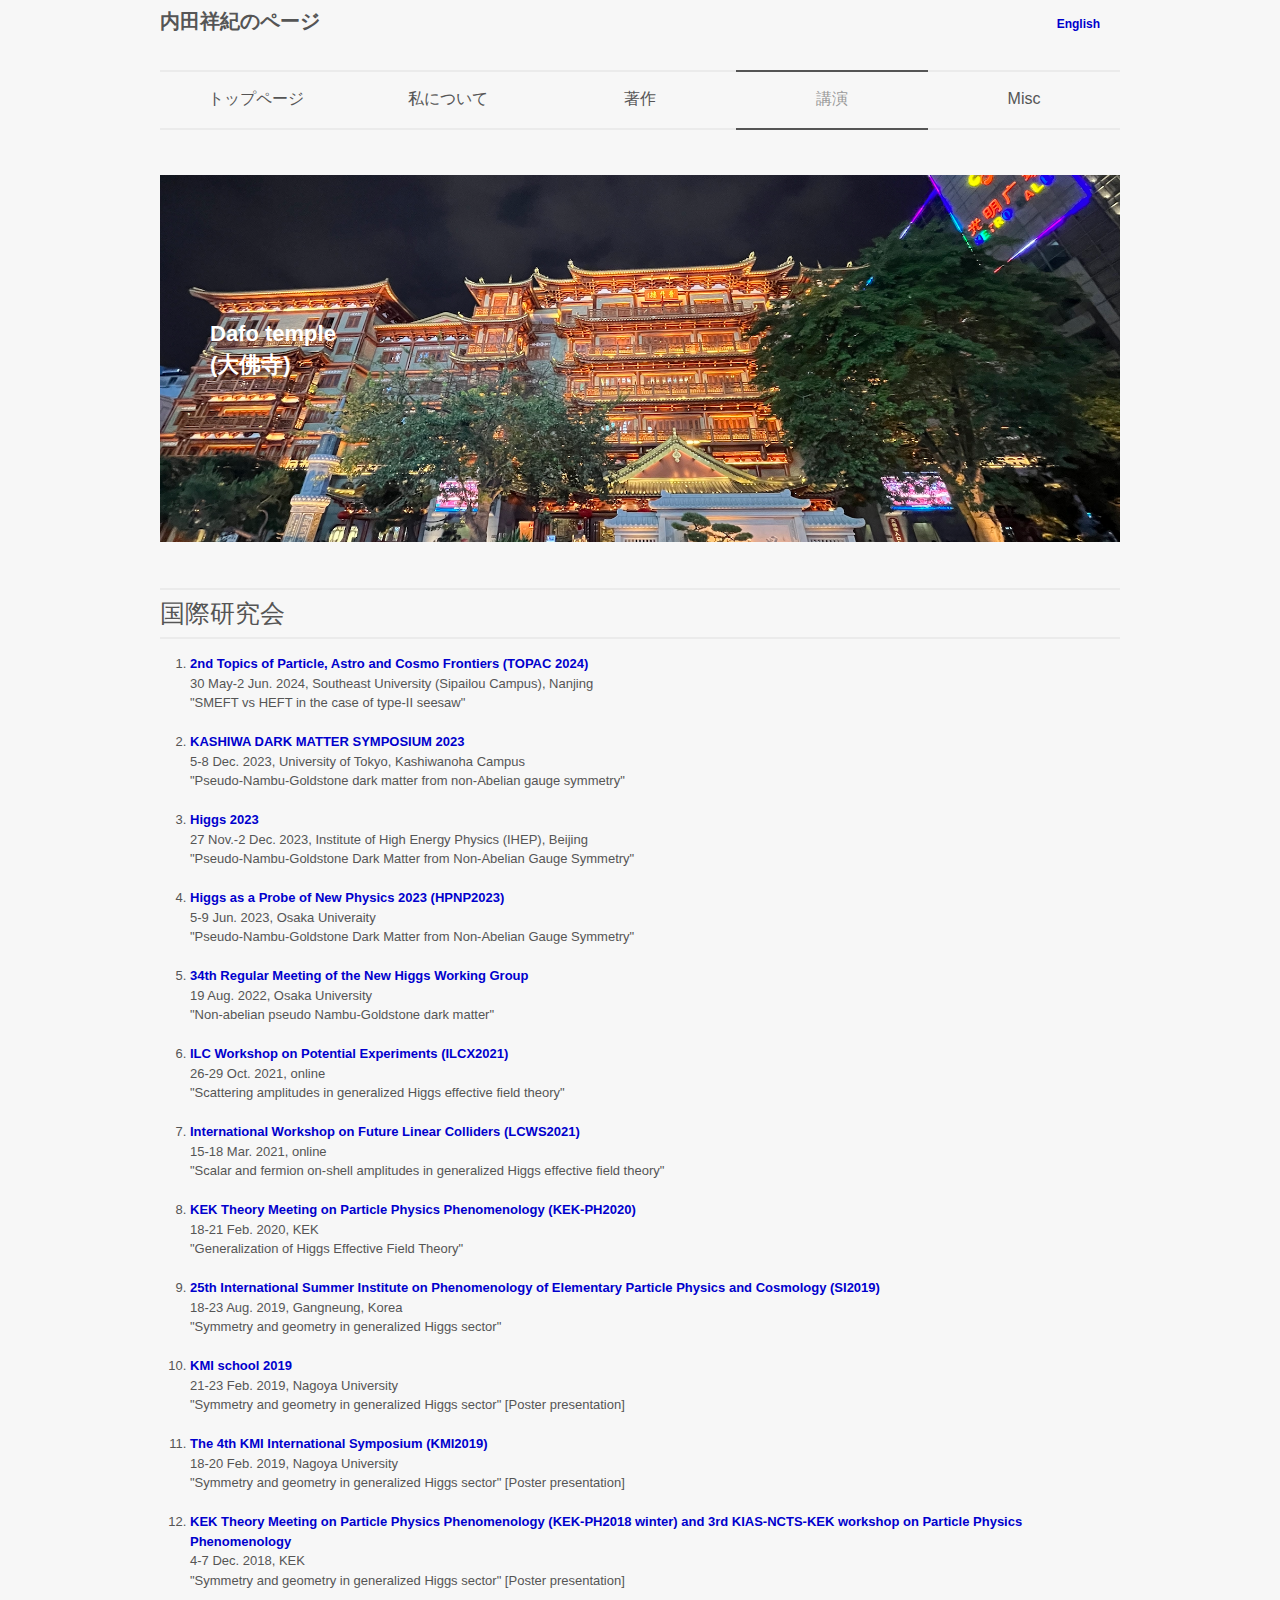
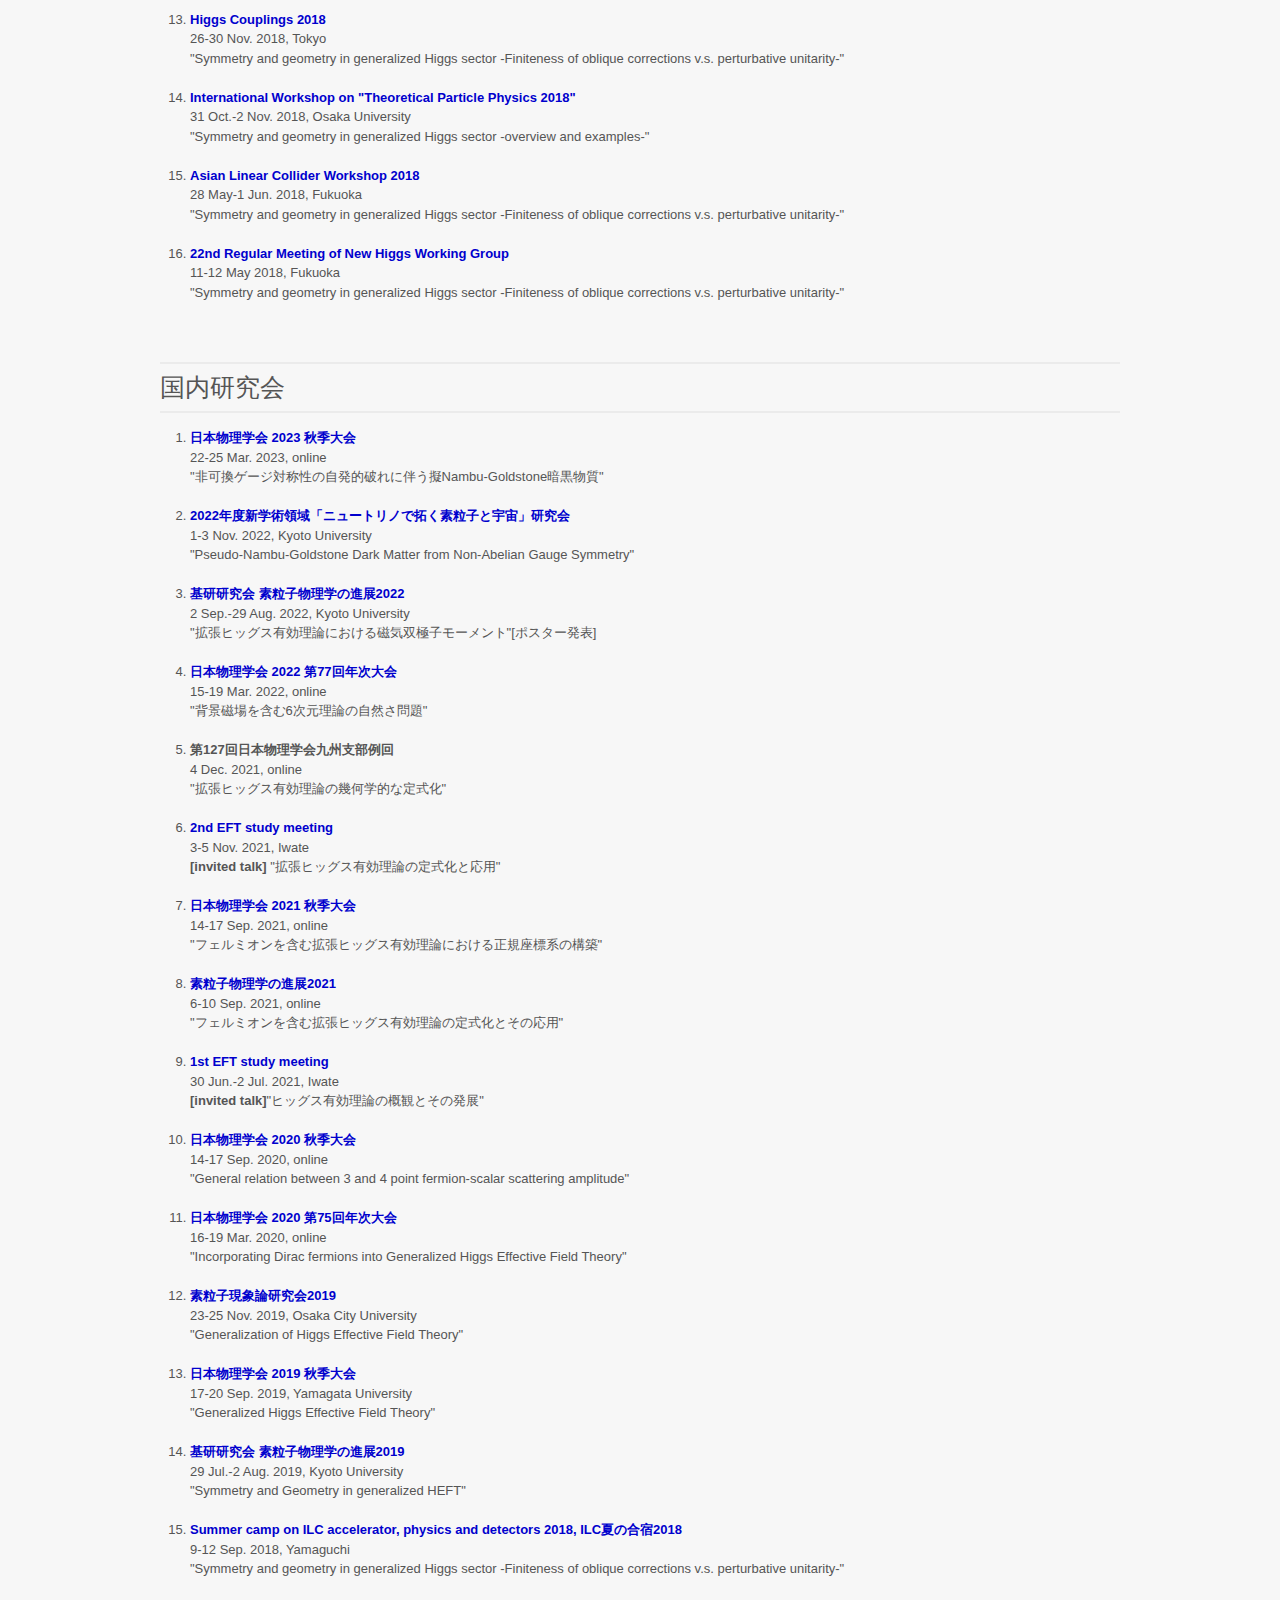
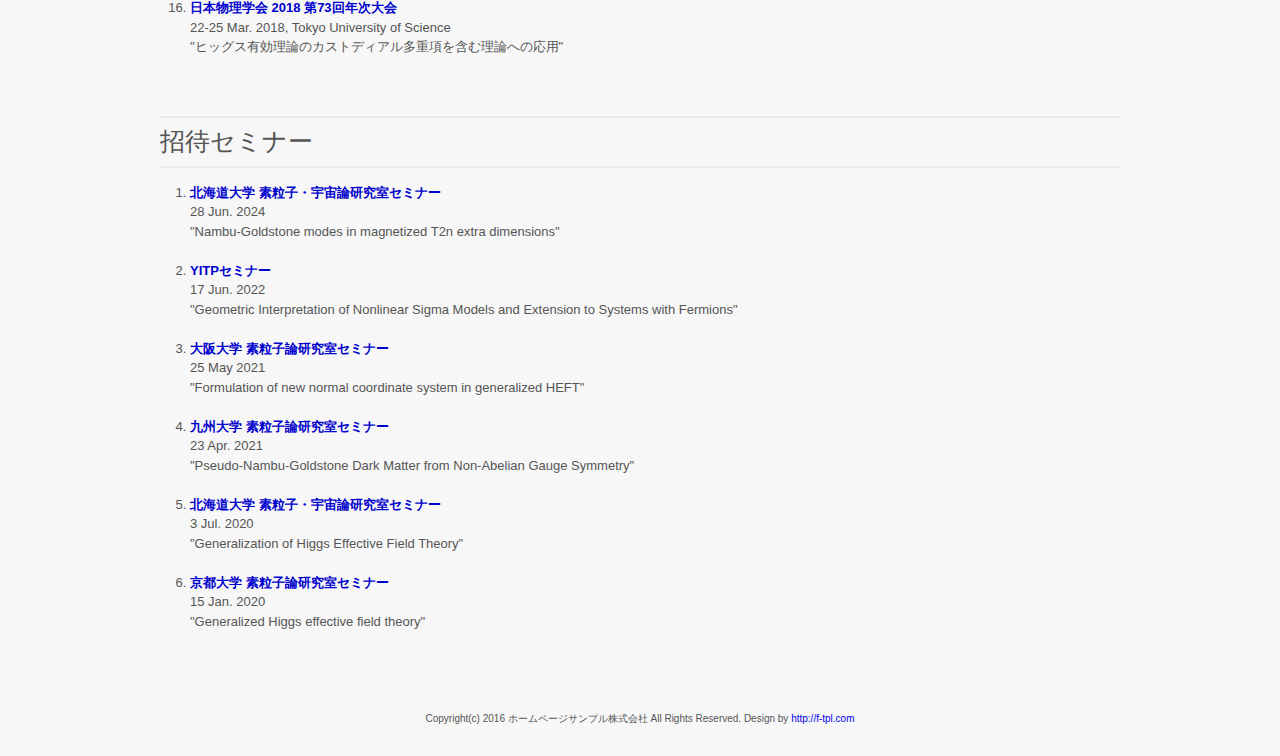
<file: Talks_jpn.html>
<!DOCTYPE html>
<html lang="ja">

<head>
	<meta charset="UTF-8">
	<meta name="viewport" content="width=device-width, user-scalable=yes, maximum-scale=1.0, minimum-scale=1.0">
	<meta name="description" content="Yoshiki Uchida's homepage">
	<title>内田祥紀のページ</title>
	<link rel="profile" href="http://gmpg.org/xfn/11">
	<link rel="stylesheet" type="text/css" media="all" href="style.css">
	<script src="js/jquery1.4.4.min.js"></script>
	<script src="js/script.js"></script>
</head>

<body>

	<header id="header" role="banner">
		<div class="logo">
		    <a href="index_jpn.html" title="Yoshiki Uchida's homepage" rel="home">内田祥紀のページ
		    </a>
		</div>
		<div class="info">
                <p class ="tel"><a href="Talks.html"><span style="color:#0000cd"><b>English</b></span></a></p>
                </div>
	</header>

	<nav id="mainNav">
		<div class="inner">
			<a class="menu" id="menu"><span>MENU</span></a>
			<div class="panel">
				<ul>
					<li><a href="index_jpn.html"><strong>トップページ</strong></a></li>
					<li><a href="About_Me_jpn.html"><strong>私について</strong></a></li>
					<li><a href="Publications_jpn.html"><strong>著作</strong></a></li>
					<li class="current-menu-item"><a href="Talks_jpn.html"><strong>講演</strong></a></li>
					<li><a><strong>Misc</strong></a>
						<ul class="sub-menu">
						    <li><a href="Misc-links_jpn.html">リンク集</a></li>
						    <li><a href="Misc-life_jpn.html">中国でのポスドク</a></li>
						</ul>
					</li> 
				</ul>
			</div>
		</div>
	</nav>

	<div id="wrapper">
		<div id="mainBanner">
			<img src="images/Dafo_temple_v3.png" alt="Yoshiki Uchida's homepage"><div class="slogan"><h2>Dafo temple<br>(大佛寺)</h2>
		</div>
	</div>

	<section class="content">
	  <h3 class="heading">国際研究会</h3>
	  <article class="post">
	    <ol>
	        <li>
		        <b>
					<a href="https://indico-tdli.sjtu.edu.cn/event/2116/timetable/#20240531.detailed"target="blank">
						<span style="color:#0000cd">
							<div class="hover-red">2nd Topics of Particle, Astro and Cosmo Frontiers (TOPAC 2024)</div>
						</span>
					</a>
				</b>
		        30 May-2 Jun. 2024, Southeast University (Sipailou Campus), Nanjing
				<br>
				"SMEFT vs HEFT in the case of type-II seesaw"
			</li>
			<br>
			<li>	
		<b><a href="https://2023.kashiwa-darkmatter-symposia.org/talks"target="blank">
		  <span style="color:#0000cd"><div class="hover-red">KASHIWA DARK MATTER SYMPOSIUM 2023</div></span></a></b>
		5-8 Dec. 2023, University of Tokyo, Kashiwanoha Campus<br>
                "Pseudo-Nambu-Goldstone dark matter from non-Abelian gauge symmetry"
              </li><br>
	      <li>
		<b><a href="https://indico.ihep.ac.cn/event/18025/sessions/11289/#20231130"target="blank">
		  <span style="color:#0000cd"><div class="hover-red">Higgs 2023</div></span></a></b>
		27 Nov.-2 Dec. 2023, Institute of High Energy Physics (IHEP), Beijing<br>
                "Pseudo-Nambu-Goldstone Dark Matter from Non-Abelian Gauge Symmetry"
              </li><br>
	      <li>
		<b><a href="https://indico.cern.ch/event/1240614/timetable/"target="blank">
		  <span style="color:#0000cd"><div class="hover-red">Higgs as a Probe of New Physics 2023 (HPNP2023)</div></span></a></b>
		5-9 Jun. 2023, Osaka Univeraity<br>
                "Pseudo-Nambu-Goldstone Dark Matter from Non-Abelian Gauge Symmetry"
              </li><br>
	      <li>
		<b><a href="http://www-het.phys.sci.osaka-u.ac.jp/~nhwg/NHWG/NHWG34.html"target="_blank">
		  <span style="color:#0000cd"><div class="hover-red">34th Regular Meeting of the New Higgs Working Group</div></span></a></b>
		19 Aug. 2022, Osaka University<br>
                "Non-abelian pseudo Nambu-Goldstone dark matter"
              </li><br>
	      <li>
		<b><a href="https://agenda.linearcollider.org/event/9211/sessions/5255/#20211028"target="_blank">
		  <span style="color:#0000cd"><div class="hover-red">ILC Workshop on Potential Experiments (ILCX2021)</div></span></a></b>
		26-29 Oct. 2021, online<br>
                "Scattering amplitudes in generalized Higgs effective field theory"
              </li><br>
	      <li>
		<b><a href="https://indico.cern.ch/event/995633/timetable/"target="_blank">
		  <span style="color:#0000cd"><div class="hover-red">International Workshop on Future Linear Colliders (LCWS2021)</div></span></a></b>
		15-18 Mar. 2021, online<br>
                "Scalar and fermion on-shell amplitudes in generalized Higgs effective field theory"
              </li><br>	      
	      <li>
		<b><a href="https://conference-indico.kek.jp/event/83/sessions/582/#20200218"target="_blank">
		  <span style="color:#0000cd"><div class="hover-red">KEK Theory Meeting on Particle Physics Phenomenology (KEK-PH2020)</div></span></a></b>
		18-21 Feb. 2020, KEK<br>
                "Generalization of Higgs Effective Field Theory"
              </li><br>
	      <li>
		<b><a href="https://indico.cern.ch/event/752582/timetable/#20190818.detailed"target="_blank">
		    <span style="color:#0000cd">
		      <div class="hover-red">25th International Summer Institute on Phenomenology of Elementary Particle Physics and Cosmology (SI2019)</div></span></a></b>
		18-23 Aug. 2019, Gangneung, Korea<br>
                "Symmetry and geometry in generalized Higgs sector"
              </li><br>
	      <li>
		<b><a href="https://www.kmi.nagoya-u.ac.jp/workshop/kmischool2019/program/poster/"target="_blank">
		  <span style="color:#0000cd"><div class="hover-red">KMI school 2019</div></span></a></b>
		21-23 Feb. 2019, Nagoya University<br>
                "Symmetry and geometry in generalized Higgs sector" [Poster presentation]
              </li><br>
	      <li>
		<b><a href="https://www.kmi.nagoya-u.ac.jp/workshop/kmi2019/program/list-of-presentations-talks-posters/"target="_blank">
		  <span style="color:#0000cd"><div class="hover-red">The 4th KMI International Symposium (KMI2019)</div></span></a></b>
		18-20 Feb. 2019, Nagoya University<br>
                "Symmetry and geometry in generalized Higgs sector" [Poster presentation]
              </li><br>
	      <li>
		<b><a href="https://conference-indico.kek.jp/event/51/timetable/?view=standard"target="_blank">
		    <span style="color:#0000cd">
		      <div class="hover-red">KEK Theory Meeting on Particle Physics Phenomenology (KEK-PH2018 winter) and 3rd KIAS-NCTS-KEK workshop on Particle Physics Phenomenology</div></span></a></b>
		4-7 Dec. 2018, KEK<br>
                "Symmetry and geometry in generalized Higgs sector" [Poster presentation]
              </li><br>
	      <li>
		<b><a href="https://indico.cern.ch/event/732102/timetable/"target="_blank">
		  <span style="color:#0000cd"><div class="hover-red">Higgs Couplings 2018</div></span></a></b>
		26-30 Nov. 2018, Tokyo<br>
                "Symmetry and geometry in generalized Higgs sector -Finiteness of oblique corrections v.s. perturbative unitarity-" 
              </li><br>
	      <li>
		<b><a href="https://sites.google.com/a/hetmail.phys.sci.osaka-u.ac.jp/international-workshop-on-theoretical-particle-physics-2018/program?authuser=0"target="_blank">
		  <span style="color:#0000cd"><div class="hover-red">International Workshop on "Theoretical Particle Physics 2018"</div></span></a></b>
		31 Oct.-2 Nov. 2018, Osaka University<br>
                "Symmetry and geometry in generalized Higgs sector -overview and examples-" 
              </li><br>
	      <li>
		<b><a href="https://agenda.linearcollider.org/event/7826/sessions/4667/#20180531"target="_blank">
		  <span style="color:#0000cd"><div class="hover-red">Asian Linear Collider Workshop 2018</div></span></a></b>
		28 May-1 Jun. 2018, Fukuoka<br>
                "Symmetry and geometry in generalized Higgs sector -Finiteness of oblique corrections v.s. perturbative unitarity-" 
              </li><br>
	      <li>
		<b><a href="http://www-het.phys.sci.osaka-u.ac.jp/~nhwg/NHWG/NHWG22.html"target="_blank">
		  <span style="color:#0000cd"><div class="hover-red">22nd Regular Meeting of New Higgs Working Group</div></span></a></b>
		11-12 May 2018, Fukuoka<br>
                "Symmetry and geometry in generalized Higgs sector -Finiteness of oblique corrections v.s. perturbative unitarity-" 
              </li><br>	      
	    </ol>	    
		</article>
	</section>
	
	<section class="content">
	  <h3 class="heading">国内研究会</h3>
	  <article class="post">
	    <ol>
	      <li>
		<b><a href="https://onsite.gakkai-web.net/jps/jps_search/2023sp/data2/html/programsr.html"target="_blank">
		  <span style="color:#0000cd"><div class="hover-red">日本物理学会 2023 秋季大会</div></span></a></b>
		22-25 Mar. 2023, online<br>
                "非可換ゲージ対称性の自発的破れに伴う擬Nambu-Goldstone暗黒物質"
              </li><br>
	      <li>
		<b><a href="https://www-kam2.icrr.u-tokyo.ac.jp/event/15/timetable/#20221102.detailed"target="_blank">
		  <span style="color:#0000cd"><div class="hover-red">2022年度新学術領域「ニュートリノで拓く素粒子と宇宙」研究会</div></span></a></b>
		1-3 Nov. 2022, Kyoto University<br>
                "Pseudo-Nambu-Goldstone Dark Matter from Non-Abelian Gauge Symmetry"
              </li><br>
	      <li>
		<b><a href="http://www2.yukawa.kyoto-u.ac.jp/~ppp.ws/PPP2022/program.html#poster2"target="_blank">
                  <span style="color:#0000cd"><div class="hover-red">基研研究会 素粒子物理学の進展2022</div></span></a></b>
		2 Sep.-29 Aug. 2022, Kyoto University<br>
		"拡張ヒッグス有効理論における磁気双極子モーメント"[ポスター発表]
	      </li><br>	      
	      <li>
		<b><a href="https://onsite.gakkai-web.net/jps/jps_search/2022sp/data2/html/programsr.html"target="_blank">
		  <span style="color:#0000cd"><div class="hover-red">日本物理学会 2022 第77回年次大会</div></span></a></b>
		15-19 Mar. 2022, online<br>
                "背景磁場を含む6次元理論の自然さ問題"
	      </li><br>
	      <li>
		<b>第127回日本物理学会九州支部例回</b><br>
		4 Dec. 2021, online<br>
		"拡張ヒッグス有効理論の幾何学的な定式化"
	      </li><br>
	      <li>
		<b><a href="https://physics.edu.iwate-u.ac.jp/eft"target="_blank">
		  <span style="color:#0000cd"><div class="hover-red">2nd EFT study meeting</div></span></a></b>
		3-5 Nov. 2021, Iwate<br>
                <b>[invited talk]</b> "拡張ヒッグス有効理論の定式化と応用" 
              </li><br>
	      <li>
		<b><a href="https://w4.gakkai-web.net/jps_search/2021au/data/html/programsr.html"target="_blank">
		    <span style="color:#0000cd">
		      <div class="hover-red">日本物理学会 2021 秋季大会</div></span></a></b>
		14-17 Sep. 2021, online<br>
                "フェルミオンを含む拡張ヒッグス有効理論における正規座標系の構築"
              </li><br>
	      <li>
		<b><a href="http://www2.yukawa.kyoto-u.ac.jp/~ppp.ws/PPP2021/program.html"target="_blank">
		  <span style="color:#0000cd"><div class="hover-red">素粒子物理学の進展2021</div></span></a></b>
		6-10 Sep. 2021, online<br>
                "フェルミオンを含む拡張ヒッグス有効理論の定式化とその応用" 
              </li><br>	      
	      <li>
		<b><a href="https://physics.edu.iwate-u.ac.jp/eft"target="_blank">
		    <span style="color:#0000cd">
		      <div class="hover-red">1st EFT study meeting</div></span></a></b>
		30 Jun.-2 Jul. 2021, Iwate<br>
                <b>[invited talk]</b>"ヒッグス有効理論の概観とその発展"
              </li><br>
	      <li>
		<b><a href="https://w4.gakkai-web.net/jps_search/2020au/data/html/programsr.html"target="_blank">
		  <span style="color:#0000cd"><div class="hover-red">日本物理学会 2020 秋季大会</div></span></a></b>
		14-17 Sep. 2020, online<br>
                "General relation between 3 and 4 point fermion-scalar scattering amplitude" 
              </li><br>
	      <li>
		<b><a href="https://w4.gakkai-web.net/jps_search/2020sp/data/html/programsr.html"target="_blank">
		  <span style="color:#0000cd"><div class="hover-red">日本物理学会 2020 第75回年次大会</div></span></a></b>
		16-19 Mar. 2020, online<br>
                "Incorporating Dirac fermions into Generalized Higgs Effective Field Theory" 
              </li><br>
	      <li>
		<b><a href="https://indico.cern.ch/event/732102/timetable/"target="_blank">
		  <span style="color:#0000cd"><div class="hover-red">素粒子現象論研究会2019</div></span></a></b>
		23-25 Nov. 2019, Osaka City University<br>
                "Generalization of Higgs Effective Field Theory" 
              </li><br>
	      <li>
		<b><a href="https://w4.gakkai-web.net/jps_search/2019au/data/html/programsr.html"target="_blank">
		  <span style="color:#0000cd"><div class="hover-red">日本物理学会 2019 秋季大会</div></span></a></b>
		17-20 Sep. 2019, Yamagata University<br>
                "Generalized Higgs Effective Field Theory" 
              </li><br>
	      <li>
		<b><a href="http://www2.yukawa.kyoto-u.ac.jp/~ppp.ws/PPP2019/program.html"target="_blank">
		  <span style="color:#0000cd"><div class="hover-red">基研研究会 素粒子物理学の進展2019</div></span></a></b>
		29 Jul.-2 Aug. 2019, Kyoto University<br>
                "Symmetry and Geometry in generalized HEFT" 
              </li><br>
	      <li>
		<b><a href="https://indico.cern.ch/event/732102/timetable/"target="_blank">
		  <span style="color:#0000cd"><div class="hover-red">Summer camp on ILC accelerator, physics and detectors 2018, ILC夏の合宿2018</div></span></a></b>
		9-12 Sep. 2018, Yamaguchi<br>
                "Symmetry and geometry in generalized Higgs sector -Finiteness of oblique corrections v.s. perturbative unitarity-" 
              </li><br>
	      <li>
		<b><a href="https://indico.cern.ch/event/732102/timetable/"target="_blank">
		  <span style="color:#0000cd"><div class="hover-red">日本物理学会 2018 第73回年次大会</div></span></a></b>
		22-25 Mar. 2018, Tokyo University of Science<br>
                "ヒッグス有効理論のカストディアル多重項を含む理論への応用" 
              </li><br>	      
	    </ol>
		</article>    
	</section>

	<section class="content">
	    <h3 class="heading">招待セミナー</h3>
		<article class="post">
			<ol>
				<li>
					<b>
						<a href="https://www.sci.hokudai.ac.jp/grp/hep/web/seminar/seminar_information.html"target="_blank">
							<span style="color:#0000cd">
								<div class="hover-red">北海道大学 素粒子・宇宙論研究室セミナー</div>
							</span>
						</a>
					</b>
					28 Jun. 2024<br>
					"Nambu-Goldstone modes in magnetized T<sup>2n</sup> extra dimensions" 
				</li><br>
				<li>
					<b>
						<a href="https://www.yukawa.kyoto-u.ac.jp/seminar/s52991"target="_blank">
						    <span style="color:#0000cd">
							    <div class="hover-red">YITPセミナー</div>
							</span>
						</a>
					</b>
					17 Jun. 2022<br>
					"Geometric Interpretation of Nonlinear Sigma Models and Extension to Systems with Fermions" 
				</li><br>
				<li>
					<b>
						<a href="http://www-het.phys.sci.osaka-u.ac.jp/~seminar/seminar2021.html"target="_blank">
							<span style="color:#0000cd">
								<div class="hover-red">大阪大学 素粒子論研究室セミナー</div>
							</span>
						</a>
					</b>
					25 May 2021<br>
					"Formulation of new normal coordinate system in generalized HEFT"
				</li><br>
				<li>
					<b>
						<a href="https://sites.google.com/view/kyushu-het/seminar?authuser=0"target="blank">
							<span style="color:#0000cd">
								<div class="hover-red">九州大学 素粒子論研究室セミナー</div>
							</span>
						</a>
					</b>
					23 Apr. 2021<br>
					"Pseudo-Nambu-Goldstone Dark Matter from Non-Abelian Gauge Symmetry"
				</li><br>	
				<li>
					<b>
						<a href="https://www.sci.hokudai.ac.jp/grp/hep/web/seminar/backnumber_2020.html"target="_blank">
							<span style="color:#0000cd">
								<div class="hover-red">北海道大学 素粒子・宇宙論研究室セミナー</div>
							</span>
						</a>
					</b>
					3 Jul. 2020<br>
					"Generalization of Higgs Effective Field Theory" 
				</li><br>
				<li>
					<b>
						<a href="https://www-gauge.scphys.kyoto-u.ac.jp/seminar/seminar2019.html"target="_blank">
							<span style="color:#0000cd">
								<div class="hover-red">京都大学 素粒子論研究室セミナー</div>
							</span>
						</a>
					</b>
					15 Jan. 2020<br>
					"Generalized Higgs effective field theory"
				</li><br>	
			</ol>
		</article>
	</section>      
		<p id="copyright">Copyright(c) 2016 ホームページサンプル株式会社 All Rights Reserved. Design by <a href="http://f-tpl.com" target="_blank" rel="nofollow">http://f-tpl.com</a></p><!-- ←クレジット表記を外す場合はシリアルキーが必要です http://f-tpl.com/credit/ -->

</body>
</html>
</file>
<file: style.css>
@charset "utf-8";

/* =Reset default browser CSS.
Based on work by Eric Meyer:http://meyerweb.com/eric/tools/css/reset/index.html
-------------------------------------------------------------- */
html, body, div, span, applet, object, iframe, h1, h2, h3, h4, h5, h6, p, blockquote, pre, a, abbr, acronym, address, big, cite, code, del, dfn, em, font, ins, kbd, q, s, samp, small, strike, strong, sub, sup, tt, var, dl, dt, dd, ol, ul, li, fieldset, form, label, legend, table, caption, tbody, tfoot, thead, tr, th, td{border:0;font-family:inherit;font-size:100%;font-style:inherit;font-weight:inherit;margin:0;outline:0;padding:0;vertical-align:baseline;}
:focus{outline:0;}

ol, ul{list-style:none;}
table{border-collapse:separate;border-spacing:0;}
caption, th, td{font-weight:normal;text-align:left;}
blockquote:before, blockquote:after,q:before, q:after{content:"";}
blockquote, q{quotes:"" "";}
a img{border:0;}
figure{margin:0}
article, aside, details, figcaption, figure, footer, header, hgroup, menu, nav, section{display:block;}
/* -------------------------------------------------------------- */

body{
color:#555;
font-size:13px;
font-family:verdana,"ヒラギノ丸ゴ ProN W4","Hiragino Maru Gothic ProN","メイリオ","Meiryo","ＭＳ Ｐゴシック","MS PGothic",Sans-Serif;
line-height:1.5;
-webkit-text-size-adjust:100%;
background:#f7f7f7;
}


/* リンク設定
------------------------------------------------------------*/
/*
a{color:#6caefe;text-decoration:none;}
a:hover{color:#488fdd;}
a:active, a:focus {outline:0;}
*/
/*newly added*/
/*
a { text-decoration: none; }
a:hover { text-decoration: underline; }
}*/
/*
a { text-decoration: none; }
p.hover-sample:hover{
	color: red;
}*/
a { text-decoration: none; }
.hover-red:hover {
    color: red;
}

/* 全体
------------------------------------------------------------*/
#wrapper{
margin:0 auto;
padding:0 1%;
width:98%;
position:relative;
}

.inner{
margin:0 auto;
width:100%;
}

/*newly added*/
/*p {
.bold { font-weight: bold; }
.lighter { font-weight: lighter; }
.bolder { font-weight: bolder; }

.w100 { font-weight: 100; }
.w200 { font-weight: 200; }
.w300 { font-weight: 300; }
.w400 { font-weight: 400; }
.w500 { font-weight: 500; }
.w600 { font-weight: 600; }
.w700 { font-weight: 700; }
.w800 { font-weight: 800; }
.w1500 { font-weight: 1500; }
}*/
/**/

/*************
/* ヘッダー
*************/
#header{
height:70px;/*ヘッダーとナビとのスペース*/
}

#header h1{
padding:5px 0 10px;
font-size:12px;
font-weight:normal;
}



/*************
/* ロゴ
*************/
.logo{
float:left;
}

.logo a{
color:#555;
}

.logo p{float:left;}

.logo span{display:block;}


/*************
/* 電話番号
*************/
.info{
float:right;
padding-right:20px;
text-align:right;
}

.info .open{font-size:11px;}


/*************
/* ロゴ+電話番号
*************/
.logo,.info .tel{
margin-top:6px;
/* font-size:16px; */
font-size:20px; 
font-weight:bold; 
}

.logo span,.info span{
font-size:.6em;
font-weight:normal;
}


/**************************
/* メイン画像（トップページ+サブページ）
**************************/
#mainBanner{
clear:both;
margin:25px auto 40px;/*ナビとメイン画像とのスペーズ*/
padding:0;
position:relative;
text-align:center;
}
#mainBanner .inner{position:relative;}

#mainBanner img{
max-width:100%;
height:auto;
}

.slogan{
color:#fff;
font-weight:bold;
position:absolute;
max-width:100%;
height:auto;
bottom:42%;
left:40px;
padding:5px 10px;
line-height:1.4;
text-align:left;
}

.slogan h2{
padding-bottom:5px;
font-size:22px;/*画像中の白文字のサイズ*/
}


/**************************
/* グリッド
**************************/
.gridWrapper{
clear:both;
padding-bottom:20px;
overflow:hidden;
}

* html .gridWrapper{height:1%;}
	
.grid{
overflow:hidden;
}

.box{
padding:10px;
}

.box img{
max-width:100%;
height:auto;
}

.box h3{
font-size:16px;
padding:10px 0 15px;
}

.box h3, .box p{text-align:left;}

.box p.readmore{
padding:10px 5px 5px;
text-align:right;
}

.box p.readmore a{
padding:3px 7px;
border-radius:3px;
}


/*************
メイン コンテンツ
*************/
section.content article{
padding:30px 0 20px 0;
margin-bottom:10px;
overflow:hidden;
}

section.toppage article,section.content .archive{border:0;}


/* アーカイブページ */
section.content .archive{
padding:0;
border-bottom:1px dotted #ccc;
}

section.content p{margin-bottom:5px;}

h3.heading{
font-size:25px;/*見出しの文字の大きさ*/
font-weight:normal;
padding:5px 0;/*見出しの枠の太さ*/
margin-bottom:-15px;/*見出しの枠と下文章とのスペース*/
border-top:2px solid #ebebeb;
border-bottom:2px solid #ebebeb;
}

section.content img{
max-width:90%;
height:auto;
}

.alignleft{
float:left;
clear:left;
margin:3px 10px 10px 0;
}

.alignright{
float:right;
clear:right;
margin:3px 0 10px 10px;
}


/*************
/* サイドバー
*************/
#sidebar article{
clear:both;
margin-bottom:20px;
}

#sidebar ul{padding:15px 0;}

#sidebar li{
margin-bottom:10px;
padding-bottom:10px;
list-style:none;
border-bottom:1px dashed #ebebeb;
}

#sidebar li:last-child{
border:0;
margin-bottom:0px;
}

#sidebar li a{
color:#555;
font-size:12px;
display:block;
}

#sidebar li a:hover{
color:#999;
font-size:12px;
display:block;
}


/*************
/* フッター
*************/
#footer{
clear:both;
}

#footer a{
color:#555;
}

#footer a:hover{
color:#999;
}

#footer .inner{
padding:40px 0;
overflow:hidden;
}

#footer .grid{
margin:0;
}

#footer #info{float:left;}

#footer #info .info{float:none;}

#footer #info .info{
clear:both;
padding:5px 0 0;
text-align:left;
}

#footer .logo{font-size:18px;}

#footer .info .tel,#footer .info .tel span,#footer #info .open{
font-size:12px;
}

ul.footnav{
float:right;
width:620px;
padding:10px 0;
}
ul.footnav ul{display:none;}

ul.footnav li{
float:left;
margin:10px 0 10px 0;
padding:0 7px 0 8px;
border-right:1px solid #ebebeb;
}

#copyright{
clear:both;
padding:20px 0 10px 0;
text-align:center;
font-style:normal;
font-size:10px;
color:#555;
}


/* page navigation
------------------------------------------------------------*/
.pagenav{
clear:both;
width:100%;
height:30px;
margin:5px 0 20px;
}

.prev{float:left}
.next{float:right;}

#pageLinks{
clear:both;
text-align:center;
}


/* タイポグラフィ
*****************************************************/
.dateLabel{
margin:0 0 10px;
text-align:right;
font:italic 1em "Palatino Linotype", "Book Antiqua", Palatino, serif;
}

.post p{padding-bottom:10px;}

.post ul{margin:0 0 10px 10px;}

.post ul li{
margin-bottom:5px;
padding-left:15px;
background:url(images/bullet.png) no-repeat 0 8px;
}

.post ol{margin:0 0 10px 30px;}

.post ol li{list-style:decimal;}

.post h1{
margin:20px 0;
padding:5px 0;
font-size:150%;
color:#000;
border-bottom:3px solid #cf6a88;
}

.post h2{
margin:10px 0;
padding-bottom:2px;
font-size:130%;
font-weight:normal;
color:#333;
border-bottom:2px solid #cf6a88;
}

.post h3{
margin:10px 0 25px 0;
padding:10px 0 10px 0;
font-size:120%;
font-weight:normal;
border-bottom:1px solid #ddd;
}

.post blockquote{
clear:both;
padding:10px 0 10px 15px;
margin:10px 0 25px 30px;
border-left:5px solid #ccc;
}
 
.post blockquote p{padding:5px 0;}

.post table{
border-collapse:collapse;
margin:5px auto 15px auto;
}

.post table td{
border-collapse:collapse;
background-color:#F9F9F9;
text-align:left;
padding:8px;
border:1px solid #D6D6D6;
line-height:20px;
}

.post table th{
background-color:#F5F5F5;
text-align:right;
padding:8px;
white-space:nowrap;
color: #151515;
border-top:1px solid #D4D4D4;
border-right:4px solid #D4D4D4;
border-bottom:1px solid #D4D4D4;
border-left:1px solid #D4D4D4;
font-size:13px;
font-weight:normal;
letter-spacing:1px;
background-repeat:repeat-x;
background-position:top;
}


.post dt{font-weight:bold;}

.post dd{padding-bottom:10px;}

.post img{max-width:100%;height:auto;}

img.aligncenter{
display:block;
margin:5px auto;
}

img.alignright, img.alignleft{
padding:4px;
margin:0 0 2px 7px;
display:inline;
}

img.alignleft{margin:0 7px 2px 0;}

.alignright{float:right;}
.alignleft{float:left;}

/* Newly added 表（ここから）　*/
table{
  width: 50%;/*表の幅*/
  border-collapse: collapse;
}

table tr{
  border-bottom: solid 2px white;
}

table tr:last-child{
  border-bottom: none;
}

table th{
  position: relative;
  text-align: left;
  width: 30%;
  background-color: #52c2d0;
  color: white;
  text-align: center;
  padding: 10px 0;
}

table th:after{
  display: block;
  content: "";
  width: 0px;
  height: 0px;
  position: absolute;
  top:calc(50% - 10px);
  right:-10px;
  border-left: 10px solid #52c2d0;
  border-top: 10px solid transparent;
  border-bottom: 10px solid transparent;
}

table td{
  text-align: left;
  width: 70%;
  text-align: center;
  background-color: #eee;
  padding: 10px 0;
}
/* Newly added 表（ここまで）　*/

/* PC用
------------------------------------------------------------*/
/*== ここから先、メニューバー ==*/
@media only screen and (min-width:960px){
	nav div.panel{
	display:block !important;
	float:left;
	}

	a#menu{display:none;}
	
  #mainNav{
	clear:both;
	z-index:200;
	position:relative;
	}

	#mainNav li{
	float:left;
	position:relative;
	}

	#mainNav li a{
	color:#555;
	display: block;
	text-align: center;
	_float:left;
	font-size:16px;/*メニューバーのフォントサイズ*/
	width:192px;/*ボックスの横幅*/
	height:26px;/*ボックス内の文字の高さ*/
	padding:15px 0;/*ボックスの縦幅*/
	border-top:2px solid #ebebeb;
	border-bottom:2px solid #ebebeb;
	}

	#mainNav li a span,#mainNav li a strong{display:block;}

	#mainNav li a span{
	color:#bababa;
	font-size:10px;
	}
	
	#mainNav ul ul{width:190px;background:#fff;}/*サブメニューボックスの横幅*/
	#mainNav li ul{display:none;}

	#mainNav li:hover ul{
	display:block;
	position:absolute;
	top:52px;/*サブメニューボックスが表示される高さ*/
	z-index:500;
	}
	
	#mainNav li li{
	margin:0;
	float:none;
	width:160px;
	border:0;
	}
  #mainNav li li:last-child{border:0;}
	
	#mainNav li li a{
	width:auto;
	height:auto;
	padding:10px;
	font-size:95%;
	text-align:left;
	border:0;
	}

	#mainNav li li span{padding:0 10px;}
	
	#mainNav li.current-menu-item a{
	border-color:#555;
	}

	#mainNav li.current-menu-item a,#mainNav li a:hover,#mainNav li.current-menu-item li a:hover{
	color:#999;
	}

	#header,#wrapper,.inner{
	width:960px;
	padding:0;
	margin:0 auto;
	}
	
	#wrapper{clear:both;padding:20px 0;}
	
	#main{
	float:right;
	width:680px;
	padding:15px 0 0 0;
	}
	
	#sidebar{
	float:left;
	width:250px;
	padding:15px 0;
	overflow:hidden;
	}
	
	#sidebar article{
	margin-bottom:20px;
	overflow:hidden;
	}
	
	.logo{width:500px;}
	
	/* グリッド全体 */
	.gridWrapper{
	display:table;
	border-collapse:separate;
	border-spacing:0px;
	}
	
	/* グリッド */
	.grid{
	width:320px;
	display:table-cell;
	}

}


/*@media only screen and (max-width:959px){*/
@media only screen and (max-width:1200px){
	*{
    -webkit-box-sizing:border-box;
       -moz-box-sizing:border-box;
         -o-box-sizing:border-box;
        -ms-box-sizing:border-box;
            box-sizing:border-box; 
	}
	
	#mainNav{
	clear:both;
	width:100%;
	margin:0 auto;
	padding:0;
  border:1px solid #e4e4e4;
	border-left:0;
	border-right:0;
	}

	#mainNav a.menu{
	color:#555;
	width:100%;
	display:block;
	height:40px;
	line-height:40px;
	font-weight: bold;
	text-align:left;
	}

	#mainNav a#menu span{
	padding-left:10px;
	}
	#mainNav a.menu span:before{content:"≡ ";}
	#mainNav a.menuOpen span:before{content:"× ";}

	#mainNav a#menu:hover{cursor:pointer;}

	nav .panel{
	display:none;
	width:100%;
	position:relative;
	right:0;
	top:0;
	z-index:1;
	}
	
	#mainNav ul{margin:0;padding:0;}

  #mainNav li{
	float:none;
	clear:both;
	width:100%;
	height:auto;
	line-height:1.2;
	}

	#mainNav li a,#mainNav li.current-menu-item li a{
	color:#555;
	display: block;
	padding:15px 10px;
	text-align:left;
	border-bottom:1px dashed #ccc;
	}
	
 	#mainNav li a span{padding-left:10px;}
	
	
	#mainNav ul > li:last-child a{border:0;}
	#mainNav li li:last-child a{border-bottom:1px dashed #ccc;}
 
	#mainNav li.current-menu-item a,#mainNav li a:hover,#mainNav li.current-menu-item a,#mainNav li a:active, #mainNav li li.current-menu-item a, #mainNav li.current-menu-item li a:hover, #mainNav li.current-menu-item li a:active{
	color:#555;
	}

	#mainNav li li{
	float:left;
	border:0;
	}

	#mainNav li li a, #mainNav li.current-menu-item li a, #mainNav li li.current-menu-item a{
	padding-left:40px;
	background:url(images/sub1.png) no-repeat 20px 18px;
	}

	#mainNav li li.current-menu-item a,#mainNav li li a:hover, #mainNav li.current-menu-item li a:hover{background:url(images/sub1.png) no-repeat 20px -62px;}

	#mainNav li li:last-child a{background:url(images/subLast.png) no-repeat 20px 20px;}
	#mainNav li li:last-child.current-menu-item a,#mainNav li li:last-child a:hover,#mainNav li.current-menu-item li:last-child a:hover{background:url(images/subLast.png) no-repeat 20px -65px;}

	nav div.panel{float:none;}
	
	#header{padding-left:10px;}
	
	#main{padding-top:15px;}
	section.toppage{margin:0;}
	#sidebar{padding-bottom:15px;}
	#sidebar article{padding:7px 8px;}
	
	#footer .grid,#footer ul.footnav{float:none;width:100%;text-align:center;}
	ul.footnav li{float:none;display:inline-block;}
	
	.grid{
	float:left;
	width:32%;
	margin:10px 0 0 1%;
	}

	#footer .grid img,#footer .info{float:none;}
	#footer .grid p{display:block;}
	#footer #info .info{float:none;text-align:center;}
	#footer.logo,#footer .info{width:100%;float:none;}
	#footer .logo p{float:none;display:block;	}
	#footer .logo img{float:none;padding:0;}
}


@media only screen and (max-width:640px){
	#header{height:auto;padding-bottom:20px;}
	
	#header h1,.logo,.info{text-align:center;}
	
	.logo,.info{clear:both;width:100%;float:none;}
	
	.logo p{float:none;display:block;}
	.logo img{float:none;padding:0;}
	
	.box img{
	float:left;
	margin-right:5px;
	}
	
	.box h3{padding-top:0;}

  .alignleft,.alignright,img.alignleft,img.alignright{float:none;display:block;margin:0 auto 10px;}

}


@media only screen and (max-width:480px){
	.grid{width:100%;margin:10px 0;}
	.box img{max-width:100px;}
	#mainBanner h2,#mainBanner p{font-size:80%;}
}
</file>
